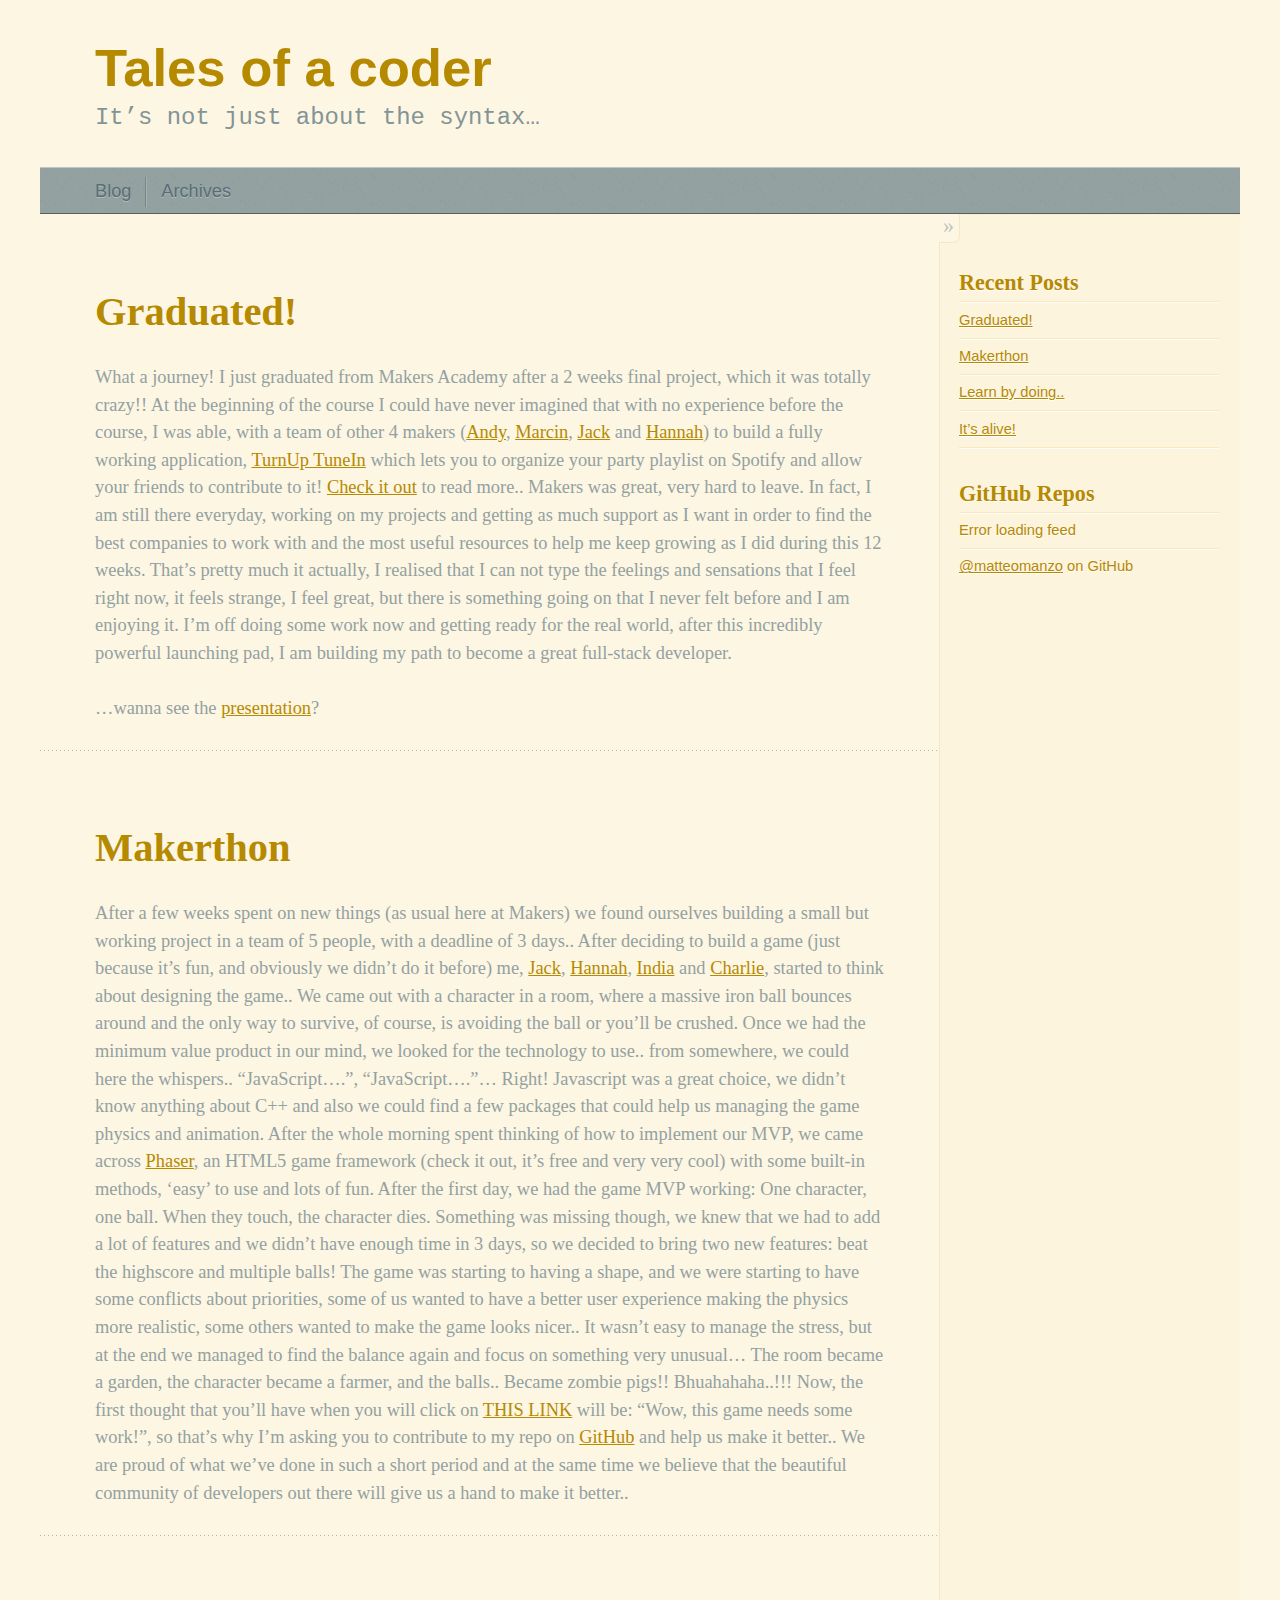
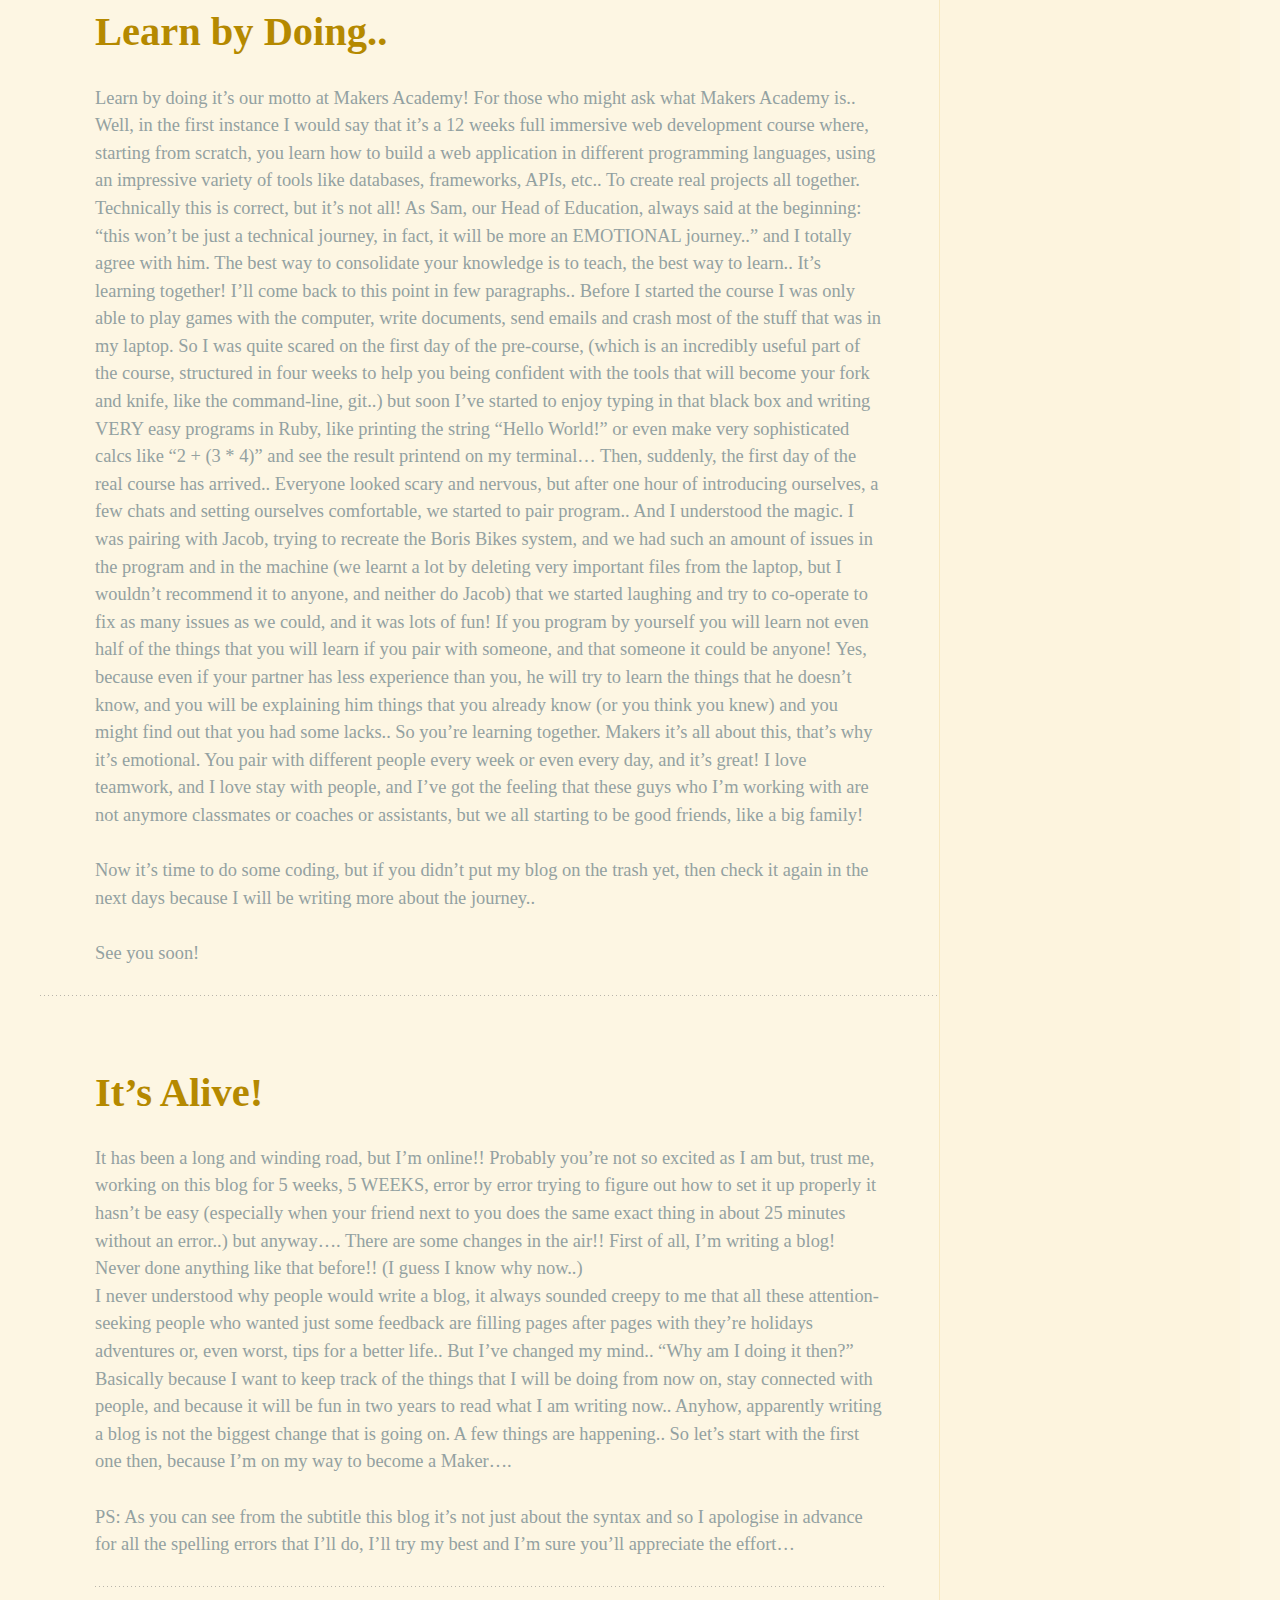
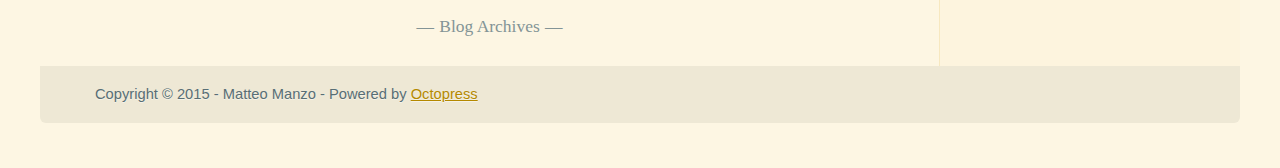
<file: index.html>
<!DOCTYPE html>
<!--[if IEMobile 7 ]><html class="no-js iem7"><![endif]-->
<!--[if lt IE 9]><html class="no-js lte-ie8"><![endif]-->
<!--[if (gt IE 8)|(gt IEMobile 7)|!(IEMobile)|!(IE)]><!--><html class="no-js" lang="en"><!--<![endif]-->
<head>
  <meta charset="utf-8">
  <title>Tales of a coder</title>
  <meta name="author" content="Matteo Manzo">
  <meta name="description" content="Software developer and web explorer">

  
  <meta name="description" content="What a journey! I just graduated from Makers Academy after a 2 weeks final project, which it was totally crazy!!
At the beginning of the course I &hellip;">
  

  <!-- http://t.co/dKP3o1e -->
  <meta name="HandheldFriendly" content="True">
  <meta name="MobileOptimized" content="320">
  <meta name="viewport" content="width=device-width, initial-scale=1">

  
  <link rel="canonical" href="http://matteomanzo.github.io/">
  <link href="/favicon.png" rel="icon">
  <link href="/stylesheets/screen.css" media="screen, projection" rel="stylesheet" type="text/css">
  <script src="/javascripts/modernizr-2.0.js"></script>
  <script src="/javascripts/ender.js"></script>
  <script src="/javascripts/octopress.js" type="text/javascript"></script>
  <link href="/atom.xml" rel="alternate" title="Tales of a coder" type="application/atom+xml">
  <!--Fonts from Google"s Web font directory at http://google.com/webfonts -->
<link href="http://fonts.googleapis.com/css?family=PT+Serif:regular,italic,bold,bolditalic" rel="stylesheet" type="text/css">
<link href="http://fonts.googleapis.com/css?family=PT+Sans:regular,italic,bold,bolditalic" rel="stylesheet" type="text/css">

  

</head>

<body   >
  <header role="banner"><hgroup>
  <h1><a href="/">Tales of a coder</a></h1>
  
    <h2>It&#8217;s not just about the syntax&#8230;</h2>
  
</hgroup>

</header>
  <nav role="navigation">
  
<ul class="main-navigation">
  <li><a href="/">Blog</a></li>
  <li><a href="/blog/archives">Archives</a></li>
</ul>

</nav>
  <div id="main">
    <div id="content">
      <div class="blog-index">
  
  
  
    <article>
      
  <header>
    
      <h1 class="entry-title"><a href="/blog/2015/03/22/graduated/">Graduated!</a></h1>
    
    
      <p class="meta">
        








  


<time datetime="2015-03-22T17:35:34+00:00" pubdate data-updated="true"></time>
        
      </p>
    
  </header>


  <div class="entry-content"><p>What a journey! I just graduated from Makers Academy after a 2 weeks final project, which it was totally crazy!!
At the beginning of the course I could have never imagined that with no experience before the course, I was able, with a team of other 4 makers (<a href="https://github.com/andygnewman">Andy</a>, <a href="https://github.com/marcinwal">Marcin</a>, <a href="https://github.com/jackrubio26">Jack</a> and <a href="https://github.com/hannahcarney">Hannah</a>) to build a fully working application, <a href="https://turnuptunein.herokuapp.com">TurnUp TuneIn</a> which lets you to organize your party playlist on Spotify and allow your friends to contribute to it!
<a href="https://github.com/matteomanzo/playlister">Check it out</a> to read more..
Makers was great, very hard to leave. In fact, I am still there everyday, working on my projects and getting as much support as I want in order to find the best companies to work with and the most useful resources to help me keep growing as I did during this 12 weeks.
That&rsquo;s pretty much it actually, I realised that I can not type the feelings and sensations that I feel right now, it feels strange, I feel great, but there is something going on that I never felt before and I am enjoying it.
I&rsquo;m off doing some work now and getting ready for the real world, after this incredibly powerful launching pad, I am building my path to become a great full-stack developer.</p>

<p>&hellip;wanna see the <a href="https://www.youtube.com/watch?v=vVipQomTmZY&amp;feature=youtu.be">presentation</a>?</p>
</div>
  
  


    </article>
  
  
    <article>
      
  <header>
    
      <h1 class="entry-title"><a href="/blog/2015/03/17/makerthon/">Makerthon</a></h1>
    
    
      <p class="meta">
        








  


<time datetime="2015-03-17T09:20:39+00:00" pubdate data-updated="true"></time>
        
      </p>
    
  </header>


  <div class="entry-content"><p>After a few weeks spent on new things (as usual here at Makers) we found ourselves building a small but working project in a team of 5 people, with a deadline of 3 days..
After deciding to build a game (just because it&rsquo;s fun, and obviously we didn&rsquo;t do it before) me, <a href="https://github.com/jackrubio26">Jack</a>, <a href="https://github.com/hannahcarney">Hannah</a>, <a href="https://github.com/indiadearlove">India</a> and <a href="https://github.com/ciawalsh">Charlie</a>, started to think about designing the game..
We came out with a character in a room, where a massive iron ball bounces around and the only way to survive, of course, is avoiding the ball or you&rsquo;ll be crushed.
Once we had the minimum value product in our mind, we looked for the technology to use.. from somewhere, we could here the whispers.. &ldquo;JavaScript&hellip;.&rdquo;, &ldquo;JavaScript&hellip;.&rdquo;&hellip; Right!
Javascript was a great choice, we didn&rsquo;t know anything about C++ and also we could find a few packages that could help us managing the game physics and animation. After the whole morning spent thinking of how to implement our MVP, we came across <a href="https://www.phaser.io">Phaser</a>, an HTML5 game framework (check it out, it&rsquo;s free and very very cool) with some built-in methods, &lsquo;easy&rsquo; to use and lots of fun.
After the first day, we had the game MVP working: One character, one ball. When they touch, the character dies.
Something was missing though, we knew that we had to add a lot of features and we didn&rsquo;t have enough time in 3 days, so we decided to bring two new features: beat the highscore and multiple balls!
The game was starting to having a shape, and we were starting to have some conflicts about priorities, some of us wanted to have a better user experience making the physics more realistic, some others wanted to make the game looks nicer.. It wasn&rsquo;t easy to manage the stress, but at the end we managed to find the balance again and focus on something very unusual&hellip;
The room became a garden, the character became a farmer, and the balls.. Became zombie pigs!! Bhuahahaha..!!!
Now, the first thought that you&rsquo;ll have when you will click on <a href="https://zombie-pig-pong.herokuapp.com">THIS LINK</a> will be: &ldquo;Wow, this game needs some work!&rdquo;, so that&rsquo;s why I&rsquo;m asking you to contribute to my repo on <a href="https://github.com/matteomanzo/PigPong">GitHub</a> and help us make it better.. We are proud of what we&rsquo;ve done in such a short period and at the same time we believe that the beautiful community of developers out there will give us a hand to make it better..</p>
</div>
  
  


    </article>
  
  
    <article>
      
  <header>
    
      <h1 class="entry-title"><a href="/blog/2015/01/22/makers-academy/">Learn by Doing..</a></h1>
    
    
      <p class="meta">
        








  


<time datetime="2015-01-22T07:46:05+00:00" pubdate data-updated="true"></time>
        
      </p>
    
  </header>


  <div class="entry-content"><p>Learn by doing it&rsquo;s our motto at Makers Academy!
For those who might ask what Makers Academy is.. Well, in the first instance I would say that it&rsquo;s a 12 weeks full immersive web development course where, starting from scratch, you learn how to build a web application in different programming languages, using an impressive variety of tools like databases, frameworks, APIs, etc.. To create real projects all together.
Technically this is correct, but it&rsquo;s not all!
As Sam, our Head of Education, always said at the beginning: &ldquo;this won&rsquo;t be just a technical journey, in fact, it will be more an EMOTIONAL journey..&rdquo; and I totally agree with him.
The best way to consolidate your knowledge is to teach, the best way to learn.. It&rsquo;s learning together! I&rsquo;ll come back to this point in few paragraphs..
Before I started the course I was only able to play games with the computer, write documents, send emails and crash most of the stuff that was in my laptop. So I was quite scared on the first day of the pre-course, (which is an incredibly useful part of the course, structured in four weeks to help you being confident with the tools that will become your fork and knife, like the command-line, git..) but soon I&rsquo;ve started to enjoy typing in that black box and writing VERY easy programs in Ruby, like printing the string &ldquo;Hello World!&rdquo; or even make very sophisticated calcs like &ldquo;2 + (3 * 4)&rdquo; and see the result printend on my terminal&hellip;
Then, suddenly, the first day of the real course has arrived..
Everyone looked scary and nervous, but after one hour of introducing ourselves, a few chats and setting ourselves comfortable, we started to pair program.. And I understood the magic.
I was pairing with Jacob, trying to recreate the Boris Bikes system, and we had such an amount of issues in the program and in the machine (we learnt a lot by deleting very important files from the laptop, but I wouldn&rsquo;t recommend it to anyone, and neither do Jacob) that we started laughing and try to co-operate to fix as many issues as we could, and it was lots of fun!
If you program by yourself you will learn not even half of the things that you will learn if you pair with someone, and that someone it could be anyone! Yes, because even if your partner has less experience than you, he will try to learn the things that he doesn&rsquo;t know, and you will be explaining
him things that you already know (or you think you knew) and you might find out that you had some lacks.. So you&rsquo;re learning together.
Makers it&rsquo;s all about this, that&rsquo;s why it&rsquo;s emotional. You pair with different people every week or even every day, and it&rsquo;s great! I love teamwork, and I love stay with people, and I&rsquo;ve got the feeling that these guys who I&rsquo;m working with are not anymore classmates or coaches or assistants, but we all starting to be good friends, like a big family!</p>

<p>Now it&rsquo;s time to do some coding, but if you didn&rsquo;t put my blog on the trash yet, then check it again in the next days because I will be writing more about the journey..</p>

<p>See you soon!</p>
</div>
  
  


    </article>
  
  
    <article>
      
  <header>
    
      <h1 class="entry-title"><a href="/blog/2015/01/22/it-is-alive/">It&#8217;s Alive!</a></h1>
    
    
      <p class="meta">
        








  


<time datetime="2015-01-22T00:10:08+00:00" pubdate data-updated="true"></time>
        
      </p>
    
  </header>


  <div class="entry-content"><p>It has been a long and winding road, but I&rsquo;m online!! Probably you&rsquo;re not so excited as I am but, trust me, working on this blog for 5 weeks, 5 WEEKS, error by error trying to figure out how to set it up properly it hasn&rsquo;t be easy (especially when your friend next to you does the same exact thing in about 25 minutes without an error..) but anyway&hellip;.
There are some changes in the air!! First of all, I&rsquo;m writing a blog!  Never done anything like that before!! (I guess I know why now..)<br/>
I never understood why people would write a blog, it always sounded creepy to me that all these attention-seeking people who wanted just some feedback are filling pages after pages with they&rsquo;re holidays adventures or, even worst, tips for a better life.. But I&rsquo;ve changed my mind..
&ldquo;Why am I doing it then?&rdquo; Basically because I want to keep track of the things that I will be doing from now on, stay connected with people, and because it will be fun in two years to read what I am writing now..
Anyhow, apparently  writing a blog is not the biggest change that is going on.
A few things are happening.. So let&rsquo;s start with the first one then, because I&rsquo;m on my way to become a Maker&hellip;.</p>

<p>PS: As you can see from the subtitle this blog it&rsquo;s not just about the syntax and so I apologise in advance for all the spelling errors that I&rsquo;ll do, I&rsquo;ll try my best and I&rsquo;m sure you&rsquo;ll appreciate the effort&hellip;</p>
</div>
  
  


    </article>
  
  <div class="pagination">
    
    <a href="/blog/archives">Blog Archives</a>
    
  </div>
</div>
<aside class="sidebar">
  
    <section>
  <h1>Recent Posts</h1>
  <ul id="recent_posts">
    
      <li class="post">
        <a href="/blog/2015/03/22/graduated/">Graduated!</a>
      </li>
    
      <li class="post">
        <a href="/blog/2015/03/17/makerthon/">Makerthon</a>
      </li>
    
      <li class="post">
        <a href="/blog/2015/01/22/makers-academy/">Learn by doing..</a>
      </li>
    
      <li class="post">
        <a href="/blog/2015/01/22/it-is-alive/">It&#8217;s alive!</a>
      </li>
    
  </ul>
</section>

<section>
  <h1>GitHub Repos</h1>
  <ul id="gh_repos">
    <li class="loading">Status updating&#8230;</li>
  </ul>
  
  <a href="https://github.com/matteomanzo">@matteomanzo</a> on GitHub
  
  <script type="text/javascript">
    $.domReady(function(){
        if (!window.jXHR){
            var jxhr = document.createElement('script');
            jxhr.type = 'text/javascript';
            jxhr.src = '/javascripts/libs/jXHR.js';
            var s = document.getElementsByTagName('script')[0];
            s.parentNode.insertBefore(jxhr, s);
        }

        github.showRepos({
            user: 'matteomanzo',
            count: 0,
            skip_forks: true,
            target: '#gh_repos',
            blacklist: ''
        });
    });
  </script>
  <script src="/javascripts/github.js" type="text/javascript"> </script>
</section>





  
</aside>

    </div>
  </div>
  <footer role="contentinfo"><p>
  Copyright &copy; 2015 - Matteo Manzo -
  <span class="credit">Powered by <a href="http://octopress.org">Octopress</a></span>
</p>

</footer>
  







  <script type="text/javascript">
    (function(){
      var twitterWidgets = document.createElement('script');
      twitterWidgets.type = 'text/javascript';
      twitterWidgets.async = true;
      twitterWidgets.src = 'http://platform.twitter.com/widgets.js';
      document.getElementsByTagName('head')[0].appendChild(twitterWidgets);
    })();
  </script>





</body>
</html>
</file>
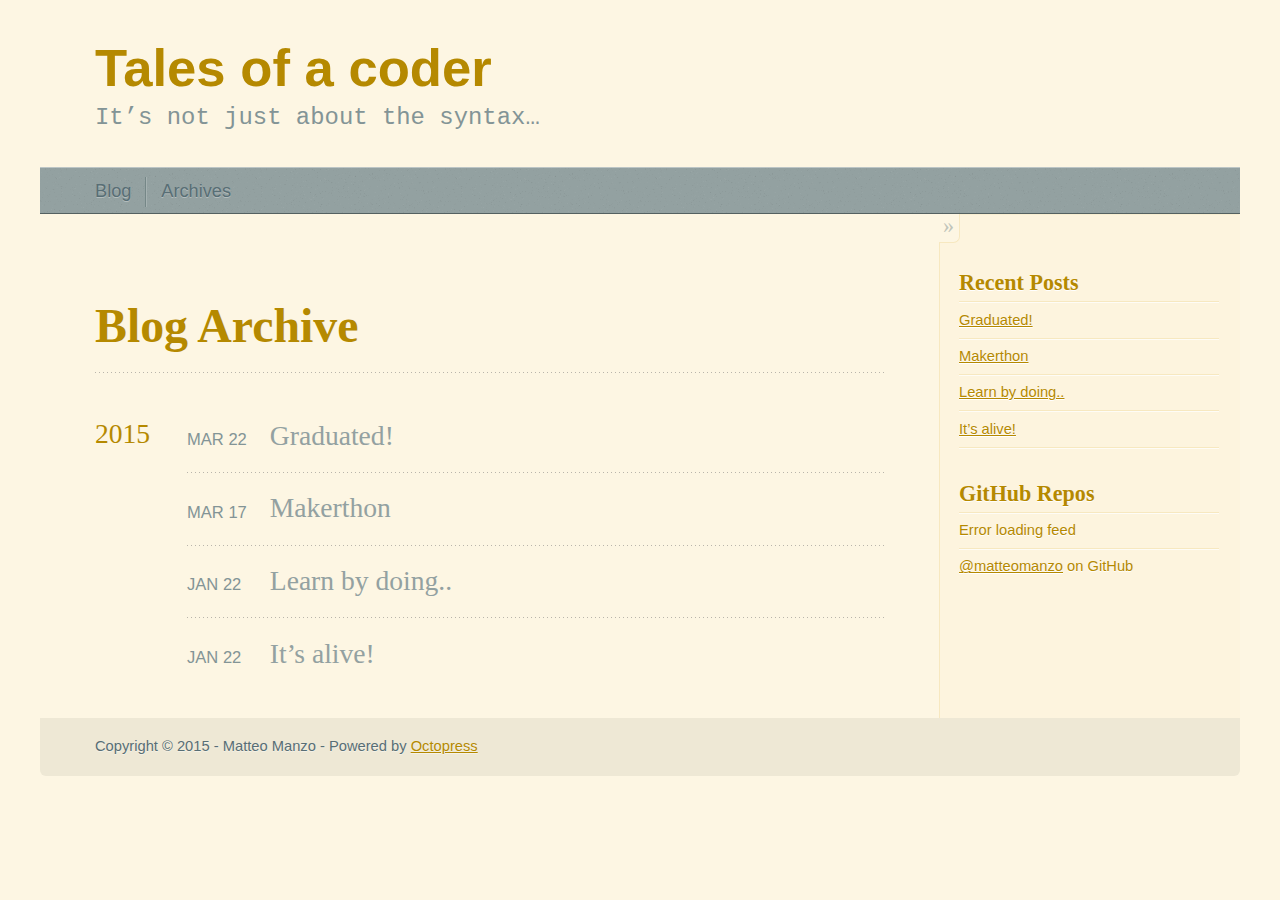
<file: blog/archives/index.html>
<!DOCTYPE html>
<!--[if IEMobile 7 ]><html class="no-js iem7"><![endif]-->
<!--[if lt IE 9]><html class="no-js lte-ie8"><![endif]-->
<!--[if (gt IE 8)|(gt IEMobile 7)|!(IEMobile)|!(IE)]><!--><html class="no-js" lang="en"><!--<![endif]-->
<head>
  <meta charset="utf-8">
  <title>Tales of a coder</title>
  <meta name="author" content="Matteo Manzo">
  <meta name="description" content="Matteo Manzo, software developer and web adventurer">

  
  <meta name="description" content="Blog Archive 2015 Graduated!
Mar 22 2015 Makerthon
Mar 17 2015 Learn by doing..
Jan 22 2015 It's alive!
Jan 22 2015 Recent Posts Graduated! &hellip;">
  

  <!-- http://t.co/dKP3o1e -->
  <meta name="HandheldFriendly" content="True">
  <meta name="MobileOptimized" content="320">
  <meta name="viewport" content="width=device-width, initial-scale=1">

  
  <link rel="canonical" href="http://matteomanzo.github.io/blog/archives/">
  <link href="/favicon.png" rel="icon">
  <link href="/stylesheets/screen.css" media="screen, projection" rel="stylesheet" type="text/css">
  <script src="/javascripts/modernizr-2.0.js"></script>
  <script src="/javascripts/ender.js"></script>
  <script src="/javascripts/octopress.js" type="text/javascript"></script>
  <link href="/atom.xml" rel="alternate" title="Tales of a coder" type="application/atom+xml">
  <!--Fonts from Google"s Web font directory at http://google.com/webfonts -->
<link href="http://fonts.googleapis.com/css?family=PT+Serif:regular,italic,bold,bolditalic" rel="stylesheet" type="text/css">
<link href="http://fonts.googleapis.com/css?family=PT+Sans:regular,italic,bold,bolditalic" rel="stylesheet" type="text/css">

  

</head>

<body   >
  <header role="banner"><hgroup>
  <h1><a href="/">Tales of a coder</a></h1>
  
    <h2>It&#8217;s not just about the syntax&#8230;</h2>
  
</hgroup>

</header>
<nav role="navigation">  
  <ul class="main-navigation">
    <li><a href="/">Blog</a></li>
    <li><a href="/blog/archives">Archives</a></li>
  </ul>
</nav>
  <div id="main">
    <div id="content">
      <div>
<article role="article">
  
  <header>
    <h1 class="entry-title">Blog Archive</h1>
    
  </header>
  
  <div id="blog-archives">



  
  <h2>2015</h2>

<article>
  
<h1><a href="/blog/2015/03/22/graduated/">Graduated!</a></h1>
<time datetime="2015-03-22T17:35:34+00:00" pubdate><span class='month'>Mar</span> <span class='day'>22</span> <span class='year'>2015</span></time>


</article>



<article>
  
<h1><a href="/blog/2015/03/17/makerthon/">Makerthon</a></h1>
<time datetime="2015-03-17T09:20:39+00:00" pubdate><span class='month'>Mar</span> <span class='day'>17</span> <span class='year'>2015</span></time>


</article>



<article>
  
<h1><a href="/blog/2015/01/22/makers-academy/">Learn by doing..</a></h1>
<time datetime="2015-01-22T07:46:05+00:00" pubdate><span class='month'>Jan</span> <span class='day'>22</span> <span class='year'>2015</span></time>


</article>



<article>
  
<h1><a href="/blog/2015/01/22/it-is-alive/">It&#8217;s alive!</a></h1>
<time datetime="2015-01-22T00:10:08+00:00" pubdate><span class='month'>Jan</span> <span class='day'>22</span> <span class='year'>2015</span></time>


</article>

</div>

  
</article>

</div>

<aside class="sidebar">
  
    <section>
  <h1>Recent Posts</h1>
  <ul id="recent_posts">
    
      <li class="post">
        <a href="/blog/2015/03/22/graduated/">Graduated!</a>
      </li>
    
      <li class="post">
        <a href="/blog/2015/03/17/makerthon/">Makerthon</a>
      </li>
    
      <li class="post">
        <a href="/blog/2015/01/22/makers-academy/">Learn by doing..</a>
      </li>
    
      <li class="post">
        <a href="/blog/2015/01/22/it-is-alive/">It&#8217;s alive!</a>
      </li>
    
  </ul>
</section>

<section>
  <h1>GitHub Repos</h1>
  <ul id="gh_repos">
    <li class="loading">Status updating&#8230;</li>
  </ul>
  
  <a href="https://github.com/matteomanzo">@matteomanzo</a> on GitHub
  
  <script type="text/javascript">
    $.domReady(function(){
        if (!window.jXHR){
            var jxhr = document.createElement('script');
            jxhr.type = 'text/javascript';
            jxhr.src = '/javascripts/libs/jXHR.js';
            var s = document.getElementsByTagName('script')[0];
            s.parentNode.insertBefore(jxhr, s);
        }

        github.showRepos({
            user: 'matteomanzo',
            count: 0,
            skip_forks: true,
            target: '#gh_repos',
            blacklist: ''
        });
    });
  </script>
  <script src="/javascripts/github.js" type="text/javascript"> </script>
</section>





  
</aside>


    </div>
  </div>
  <footer role="contentinfo"><p>
  Copyright &copy; 2015 - Matteo Manzo -
  <span class="credit">Powered by <a href="http://octopress.org">Octopress</a></span>
</p>

</footer>
  







  <script type="text/javascript">
    (function(){
      var twitterWidgets = document.createElement('script');
      twitterWidgets.type = 'text/javascript';
      twitterWidgets.async = true;
      twitterWidgets.src = 'http://platform.twitter.com/widgets.js';
      document.getElementsByTagName('head')[0].appendChild(twitterWidgets);
    })();
  </script>





</body>
</html>
</file>
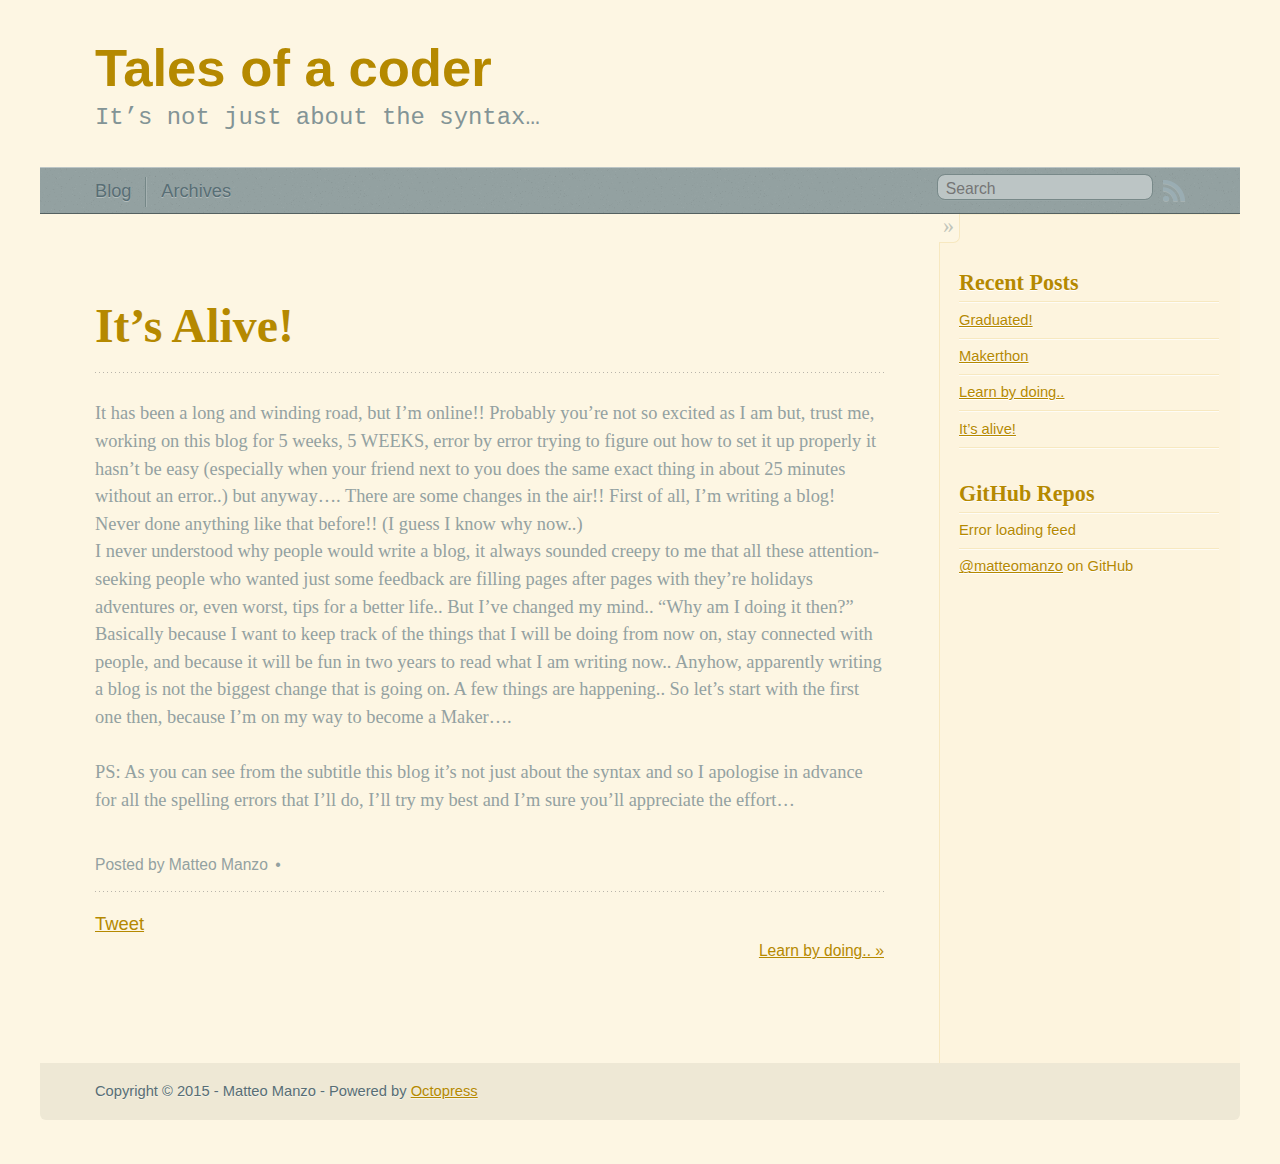
<file: blog/2015/01/22/it-is-alive/index.html>
<!DOCTYPE html>
<!--[if IEMobile 7 ]><html class="no-js iem7"><![endif]-->
<!--[if lt IE 9]><html class="no-js lte-ie8"><![endif]-->
<!--[if (gt IE 8)|(gt IEMobile 7)|!(IEMobile)|!(IE)]><!--><html class="no-js" lang="en"><!--<![endif]-->
<head>
  <meta charset="utf-8">
  <title>It&#8217;s alive! - Tales of a coder</title>
  <meta name="author" content="Matteo Manzo">

  
  <meta name="description" content="It has been a long and winding road, but I&rsquo;m online!! Probably you&rsquo;re not so excited as I am but, trust me, working on this blog for 5 &hellip;">
  

  <!-- http://t.co/dKP3o1e -->
  <meta name="HandheldFriendly" content="True">
  <meta name="MobileOptimized" content="320">
  <meta name="viewport" content="width=device-width, initial-scale=1">

  
  <link rel="canonical" href="http://matteomanzo.github.io/blog/2015/01/22/it-is-alive/">
  <link href="/favicon.png" rel="icon">
  <link href="/stylesheets/screen.css" media="screen, projection" rel="stylesheet" type="text/css">
  <script src="/javascripts/modernizr-2.0.js"></script>
  <script src="/javascripts/ender.js"></script>
  <script src="/javascripts/octopress.js" type="text/javascript"></script>
  <link href="/atom.xml" rel="alternate" title="Tales of a coder" type="application/atom+xml">
  <!--Fonts from Google"s Web font directory at http://google.com/webfonts -->
<link href="http://fonts.googleapis.com/css?family=PT+Serif:regular,italic,bold,bolditalic" rel="stylesheet" type="text/css">
<link href="http://fonts.googleapis.com/css?family=PT+Sans:regular,italic,bold,bolditalic" rel="stylesheet" type="text/css">

  

</head>

<body   >
  <header role="banner"><hgroup>
  <h1><a href="/">Tales of a coder</a></h1>
  
    <h2>It&#8217;s not just about the syntax&#8230;</h2>
  
</hgroup>

</header>
  <nav role="navigation"><ul class="subscription" data-subscription="rss">
  <li><a href="/atom.xml" rel="subscribe-rss" title="subscribe via RSS">RSS</a></li>
  
</ul>
  
<form action="https://www.google.com/search" method="get">
  <fieldset role="search">
    <input type="hidden" name="q" value="site:matteomanzo.github.io" />
    <input class="search" type="text" name="q" results="0" placeholder="Search"/>
  </fieldset>
</form>
  
<ul class="main-navigation">
  <li><a href="/">Blog</a></li>
  <li><a href="/blog/archives">Archives</a></li>
</ul>

</nav>
  <div id="main">
    <div id="content">
      <div>
<article class="hentry" role="article">
  
  <header>
    
      <h1 class="entry-title">It&#8217;s Alive!</h1>
    
    
      <p class="meta">
        








  


<time datetime="2015-01-22T00:10:08+00:00" pubdate data-updated="true"></time>
        
      </p>
    
  </header>


<div class="entry-content"><p>It has been a long and winding road, but I&rsquo;m online!! Probably you&rsquo;re not so excited as I am but, trust me, working on this blog for 5 weeks, 5 WEEKS, error by error trying to figure out how to set it up properly it hasn&rsquo;t be easy (especially when your friend next to you does the same exact thing in about 25 minutes without an error..) but anyway&hellip;.
There are some changes in the air!! First of all, I&rsquo;m writing a blog!  Never done anything like that before!! (I guess I know why now..)<br/>
I never understood why people would write a blog, it always sounded creepy to me that all these attention-seeking people who wanted just some feedback are filling pages after pages with they&rsquo;re holidays adventures or, even worst, tips for a better life.. But I&rsquo;ve changed my mind..
&ldquo;Why am I doing it then?&rdquo; Basically because I want to keep track of the things that I will be doing from now on, stay connected with people, and because it will be fun in two years to read what I am writing now..
Anyhow, apparently  writing a blog is not the biggest change that is going on.
A few things are happening.. So let&rsquo;s start with the first one then, because I&rsquo;m on my way to become a Maker&hellip;.</p>

<p>PS: As you can see from the subtitle this blog it&rsquo;s not just about the syntax and so I apologise in advance for all the spelling errors that I&rsquo;ll do, I&rsquo;ll try my best and I&rsquo;m sure you&rsquo;ll appreciate the effort&hellip;</p>
</div>


  <footer>
    <p class="meta">
      
  

<span class="byline author vcard">Posted by <span class="fn">Matteo Manzo</span></span>

      








  


<time datetime="2015-01-22T00:10:08+00:00" pubdate data-updated="true"></time>
      


    </p>
    
      <div class="sharing">
  
  <a href="http://twitter.com/share" class="twitter-share-button" data-url="http://matteomanzo.github.io/blog/2015/01/22/it-is-alive/" data-via="" data-counturl="http://matteomanzo.github.io/blog/2015/01/22/it-is-alive/" >Tweet</a>
  
  
  
</div>

    
    <p class="meta">
      
      
        <a class="basic-alignment right" href="/blog/2015/01/22/makers-academy/" title="Next Post: Learn by doing..">Learn by doing.. &raquo;</a>
      
    </p>
  </footer>
</article>

</div>

<aside class="sidebar">
  
    <section>
  <h1>Recent Posts</h1>
  <ul id="recent_posts">
    
      <li class="post">
        <a href="/blog/2015/03/22/graduated/">Graduated!</a>
      </li>
    
      <li class="post">
        <a href="/blog/2015/03/17/makerthon/">Makerthon</a>
      </li>
    
      <li class="post">
        <a href="/blog/2015/01/22/makers-academy/">Learn by doing..</a>
      </li>
    
      <li class="post">
        <a href="/blog/2015/01/22/it-is-alive/">It&#8217;s alive!</a>
      </li>
    
  </ul>
</section>

<section>
  <h1>GitHub Repos</h1>
  <ul id="gh_repos">
    <li class="loading">Status updating&#8230;</li>
  </ul>
  
  <a href="https://github.com/matteomanzo">@matteomanzo</a> on GitHub
  
  <script type="text/javascript">
    $.domReady(function(){
        if (!window.jXHR){
            var jxhr = document.createElement('script');
            jxhr.type = 'text/javascript';
            jxhr.src = '/javascripts/libs/jXHR.js';
            var s = document.getElementsByTagName('script')[0];
            s.parentNode.insertBefore(jxhr, s);
        }

        github.showRepos({
            user: 'matteomanzo',
            count: 0,
            skip_forks: true,
            target: '#gh_repos',
            blacklist: ''
        });
    });
  </script>
  <script src="/javascripts/github.js" type="text/javascript"> </script>
</section>





  
</aside>


    </div>
  </div>
  <footer role="contentinfo"><p>
  Copyright &copy; 2015 - Matteo Manzo -
  <span class="credit">Powered by <a href="http://octopress.org">Octopress</a></span>
</p>

</footer>
  







  <script type="text/javascript">
    (function(){
      var twitterWidgets = document.createElement('script');
      twitterWidgets.type = 'text/javascript';
      twitterWidgets.async = true;
      twitterWidgets.src = 'http://platform.twitter.com/widgets.js';
      document.getElementsByTagName('head')[0].appendChild(twitterWidgets);
    })();
  </script>





</body>
</html>
</file>
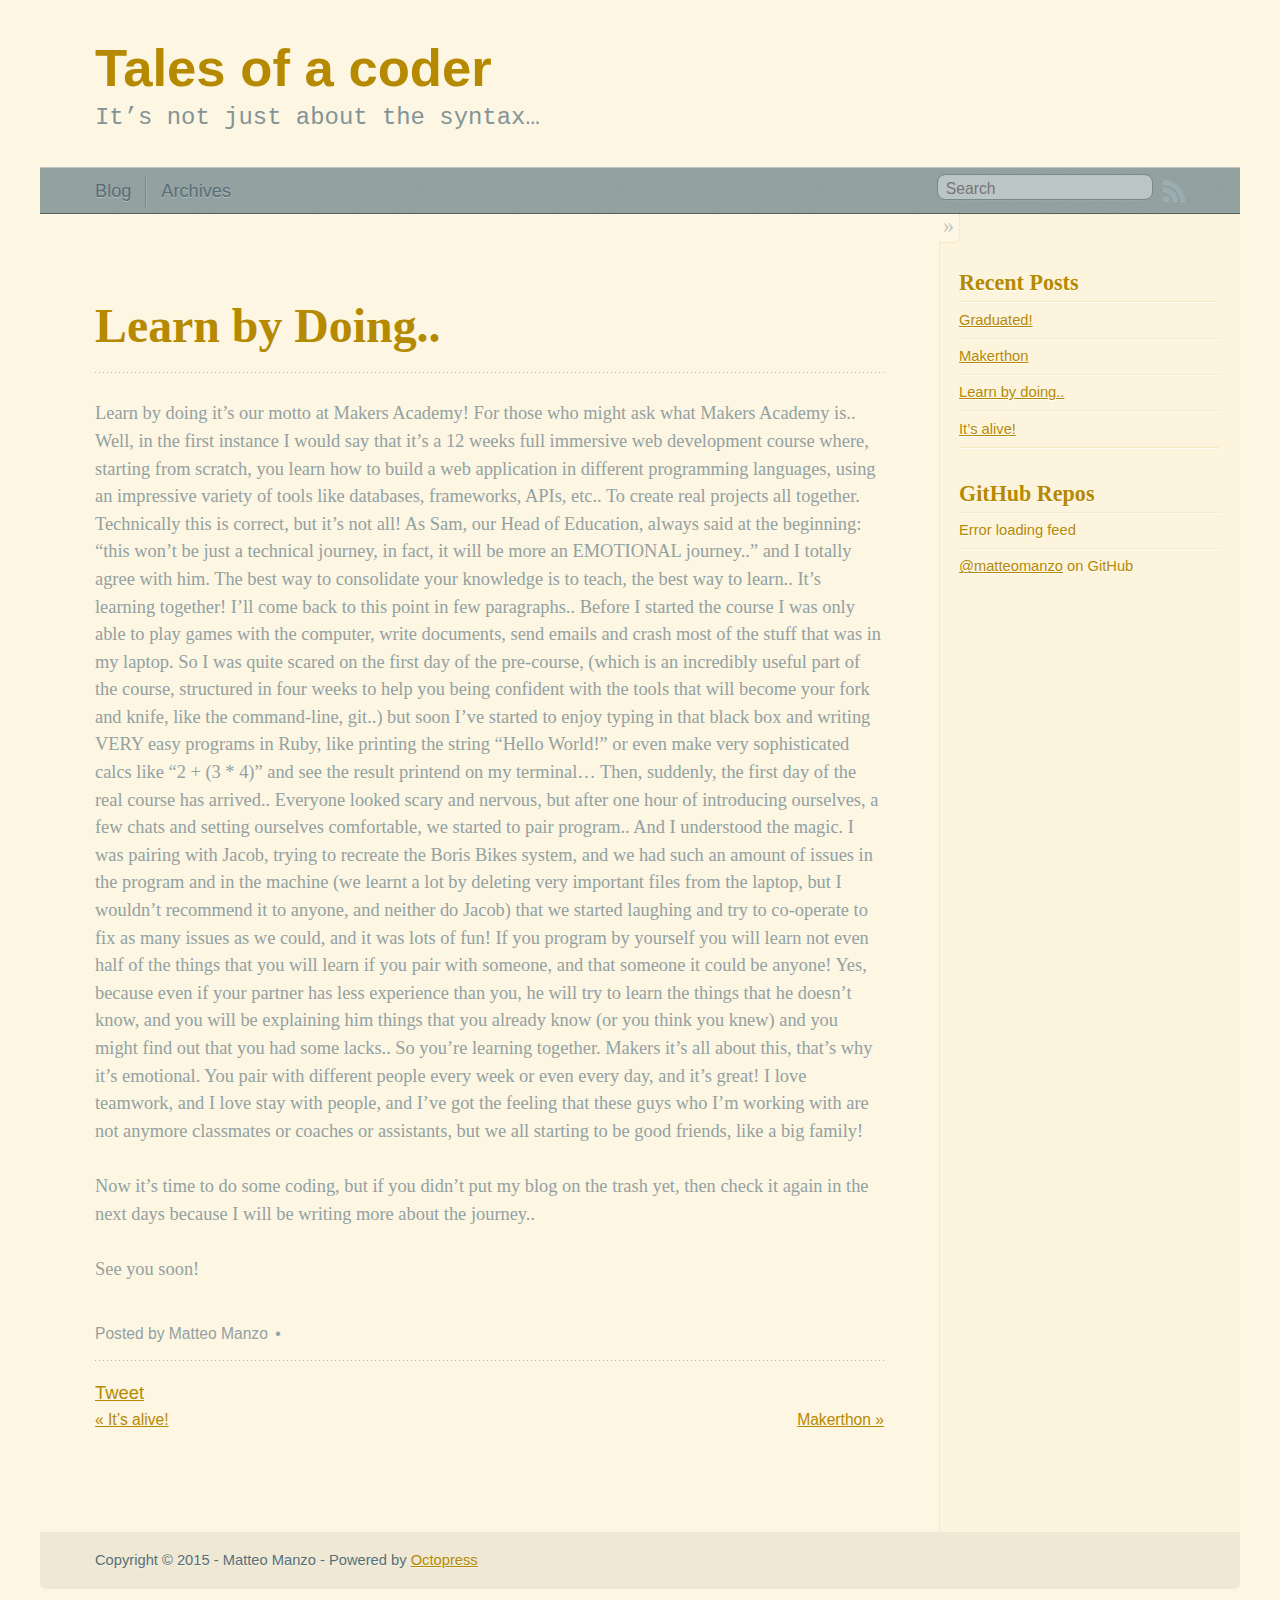
<file: blog/2015/01/22/makers-academy/index.html>
<!DOCTYPE html>
<!--[if IEMobile 7 ]><html class="no-js iem7"><![endif]-->
<!--[if lt IE 9]><html class="no-js lte-ie8"><![endif]-->
<!--[if (gt IE 8)|(gt IEMobile 7)|!(IEMobile)|!(IE)]><!--><html class="no-js" lang="en"><!--<![endif]-->
<head>
  <meta charset="utf-8">
  <title>Learn by doing.. - Tales of a coder</title>
  <meta name="author" content="Matteo Manzo">

  
  <meta name="description" content="Learn by doing it&rsquo;s our motto at Makers Academy!
For those who might ask what Makers Academy is.. Well, in the first instance I would say that &hellip;">
  

  <!-- http://t.co/dKP3o1e -->
  <meta name="HandheldFriendly" content="True">
  <meta name="MobileOptimized" content="320">
  <meta name="viewport" content="width=device-width, initial-scale=1">

  
  <link rel="canonical" href="http://matteomanzo.github.io/blog/2015/01/22/makers-academy/">
  <link href="/favicon.png" rel="icon">
  <link href="/stylesheets/screen.css" media="screen, projection" rel="stylesheet" type="text/css">
  <script src="/javascripts/modernizr-2.0.js"></script>
  <script src="/javascripts/ender.js"></script>
  <script src="/javascripts/octopress.js" type="text/javascript"></script>
  <link href="/atom.xml" rel="alternate" title="Tales of a coder" type="application/atom+xml">
  <!--Fonts from Google"s Web font directory at http://google.com/webfonts -->
<link href="http://fonts.googleapis.com/css?family=PT+Serif:regular,italic,bold,bolditalic" rel="stylesheet" type="text/css">
<link href="http://fonts.googleapis.com/css?family=PT+Sans:regular,italic,bold,bolditalic" rel="stylesheet" type="text/css">

  

</head>

<body   >
  <header role="banner"><hgroup>
  <h1><a href="/">Tales of a coder</a></h1>
  
    <h2>It&#8217;s not just about the syntax&#8230;</h2>
  
</hgroup>

</header>
  <nav role="navigation"><ul class="subscription" data-subscription="rss">
  <li><a href="/atom.xml" rel="subscribe-rss" title="subscribe via RSS">RSS</a></li>
  
</ul>
  
<form action="https://www.google.com/search" method="get">
  <fieldset role="search">
    <input type="hidden" name="q" value="site:matteomanzo.github.io" />
    <input class="search" type="text" name="q" results="0" placeholder="Search"/>
  </fieldset>
</form>
  
<ul class="main-navigation">
  <li><a href="/">Blog</a></li>
  <li><a href="/blog/archives">Archives</a></li>
</ul>

</nav>
  <div id="main">
    <div id="content">
      <div>
<article class="hentry" role="article">
  
  <header>
    
      <h1 class="entry-title">Learn by Doing..</h1>
    
    
      <p class="meta">
        








  


<time datetime="2015-01-22T07:46:05+00:00" pubdate data-updated="true"></time>
        
      </p>
    
  </header>


<div class="entry-content"><p>Learn by doing it&rsquo;s our motto at Makers Academy!
For those who might ask what Makers Academy is.. Well, in the first instance I would say that it&rsquo;s a 12 weeks full immersive web development course where, starting from scratch, you learn how to build a web application in different programming languages, using an impressive variety of tools like databases, frameworks, APIs, etc.. To create real projects all together.
Technically this is correct, but it&rsquo;s not all!
As Sam, our Head of Education, always said at the beginning: &ldquo;this won&rsquo;t be just a technical journey, in fact, it will be more an EMOTIONAL journey..&rdquo; and I totally agree with him.
The best way to consolidate your knowledge is to teach, the best way to learn.. It&rsquo;s learning together! I&rsquo;ll come back to this point in few paragraphs..
Before I started the course I was only able to play games with the computer, write documents, send emails and crash most of the stuff that was in my laptop. So I was quite scared on the first day of the pre-course, (which is an incredibly useful part of the course, structured in four weeks to help you being confident with the tools that will become your fork and knife, like the command-line, git..) but soon I&rsquo;ve started to enjoy typing in that black box and writing VERY easy programs in Ruby, like printing the string &ldquo;Hello World!&rdquo; or even make very sophisticated calcs like &ldquo;2 + (3 * 4)&rdquo; and see the result printend on my terminal&hellip;
Then, suddenly, the first day of the real course has arrived..
Everyone looked scary and nervous, but after one hour of introducing ourselves, a few chats and setting ourselves comfortable, we started to pair program.. And I understood the magic.
I was pairing with Jacob, trying to recreate the Boris Bikes system, and we had such an amount of issues in the program and in the machine (we learnt a lot by deleting very important files from the laptop, but I wouldn&rsquo;t recommend it to anyone, and neither do Jacob) that we started laughing and try to co-operate to fix as many issues as we could, and it was lots of fun!
If you program by yourself you will learn not even half of the things that you will learn if you pair with someone, and that someone it could be anyone! Yes, because even if your partner has less experience than you, he will try to learn the things that he doesn&rsquo;t know, and you will be explaining
him things that you already know (or you think you knew) and you might find out that you had some lacks.. So you&rsquo;re learning together.
Makers it&rsquo;s all about this, that&rsquo;s why it&rsquo;s emotional. You pair with different people every week or even every day, and it&rsquo;s great! I love teamwork, and I love stay with people, and I&rsquo;ve got the feeling that these guys who I&rsquo;m working with are not anymore classmates or coaches or assistants, but we all starting to be good friends, like a big family!</p>

<p>Now it&rsquo;s time to do some coding, but if you didn&rsquo;t put my blog on the trash yet, then check it again in the next days because I will be writing more about the journey..</p>

<p>See you soon!</p>
</div>


  <footer>
    <p class="meta">
      
  

<span class="byline author vcard">Posted by <span class="fn">Matteo Manzo</span></span>

      








  


<time datetime="2015-01-22T07:46:05+00:00" pubdate data-updated="true"></time>
      


    </p>
    
      <div class="sharing">
  
  <a href="http://twitter.com/share" class="twitter-share-button" data-url="http://matteomanzo.github.io/blog/2015/01/22/makers-academy/" data-via="" data-counturl="http://matteomanzo.github.io/blog/2015/01/22/makers-academy/" >Tweet</a>
  
  
  
</div>

    
    <p class="meta">
      
        <a class="basic-alignment left" href="/blog/2015/01/22/it-is-alive/" title="Previous Post: It's alive!">&laquo; It&#8217;s alive!</a>
      
      
        <a class="basic-alignment right" href="/blog/2015/03/17/makerthon/" title="Next Post: Makerthon">Makerthon &raquo;</a>
      
    </p>
  </footer>
</article>

</div>

<aside class="sidebar">
  
    <section>
  <h1>Recent Posts</h1>
  <ul id="recent_posts">
    
      <li class="post">
        <a href="/blog/2015/03/22/graduated/">Graduated!</a>
      </li>
    
      <li class="post">
        <a href="/blog/2015/03/17/makerthon/">Makerthon</a>
      </li>
    
      <li class="post">
        <a href="/blog/2015/01/22/makers-academy/">Learn by doing..</a>
      </li>
    
      <li class="post">
        <a href="/blog/2015/01/22/it-is-alive/">It&#8217;s alive!</a>
      </li>
    
  </ul>
</section>

<section>
  <h1>GitHub Repos</h1>
  <ul id="gh_repos">
    <li class="loading">Status updating&#8230;</li>
  </ul>
  
  <a href="https://github.com/matteomanzo">@matteomanzo</a> on GitHub
  
  <script type="text/javascript">
    $.domReady(function(){
        if (!window.jXHR){
            var jxhr = document.createElement('script');
            jxhr.type = 'text/javascript';
            jxhr.src = '/javascripts/libs/jXHR.js';
            var s = document.getElementsByTagName('script')[0];
            s.parentNode.insertBefore(jxhr, s);
        }

        github.showRepos({
            user: 'matteomanzo',
            count: 0,
            skip_forks: true,
            target: '#gh_repos',
            blacklist: ''
        });
    });
  </script>
  <script src="/javascripts/github.js" type="text/javascript"> </script>
</section>





  
</aside>


    </div>
  </div>
  <footer role="contentinfo"><p>
  Copyright &copy; 2015 - Matteo Manzo -
  <span class="credit">Powered by <a href="http://octopress.org">Octopress</a></span>
</p>

</footer>
  







  <script type="text/javascript">
    (function(){
      var twitterWidgets = document.createElement('script');
      twitterWidgets.type = 'text/javascript';
      twitterWidgets.async = true;
      twitterWidgets.src = 'http://platform.twitter.com/widgets.js';
      document.getElementsByTagName('head')[0].appendChild(twitterWidgets);
    })();
  </script>





</body>
</html>
</file>
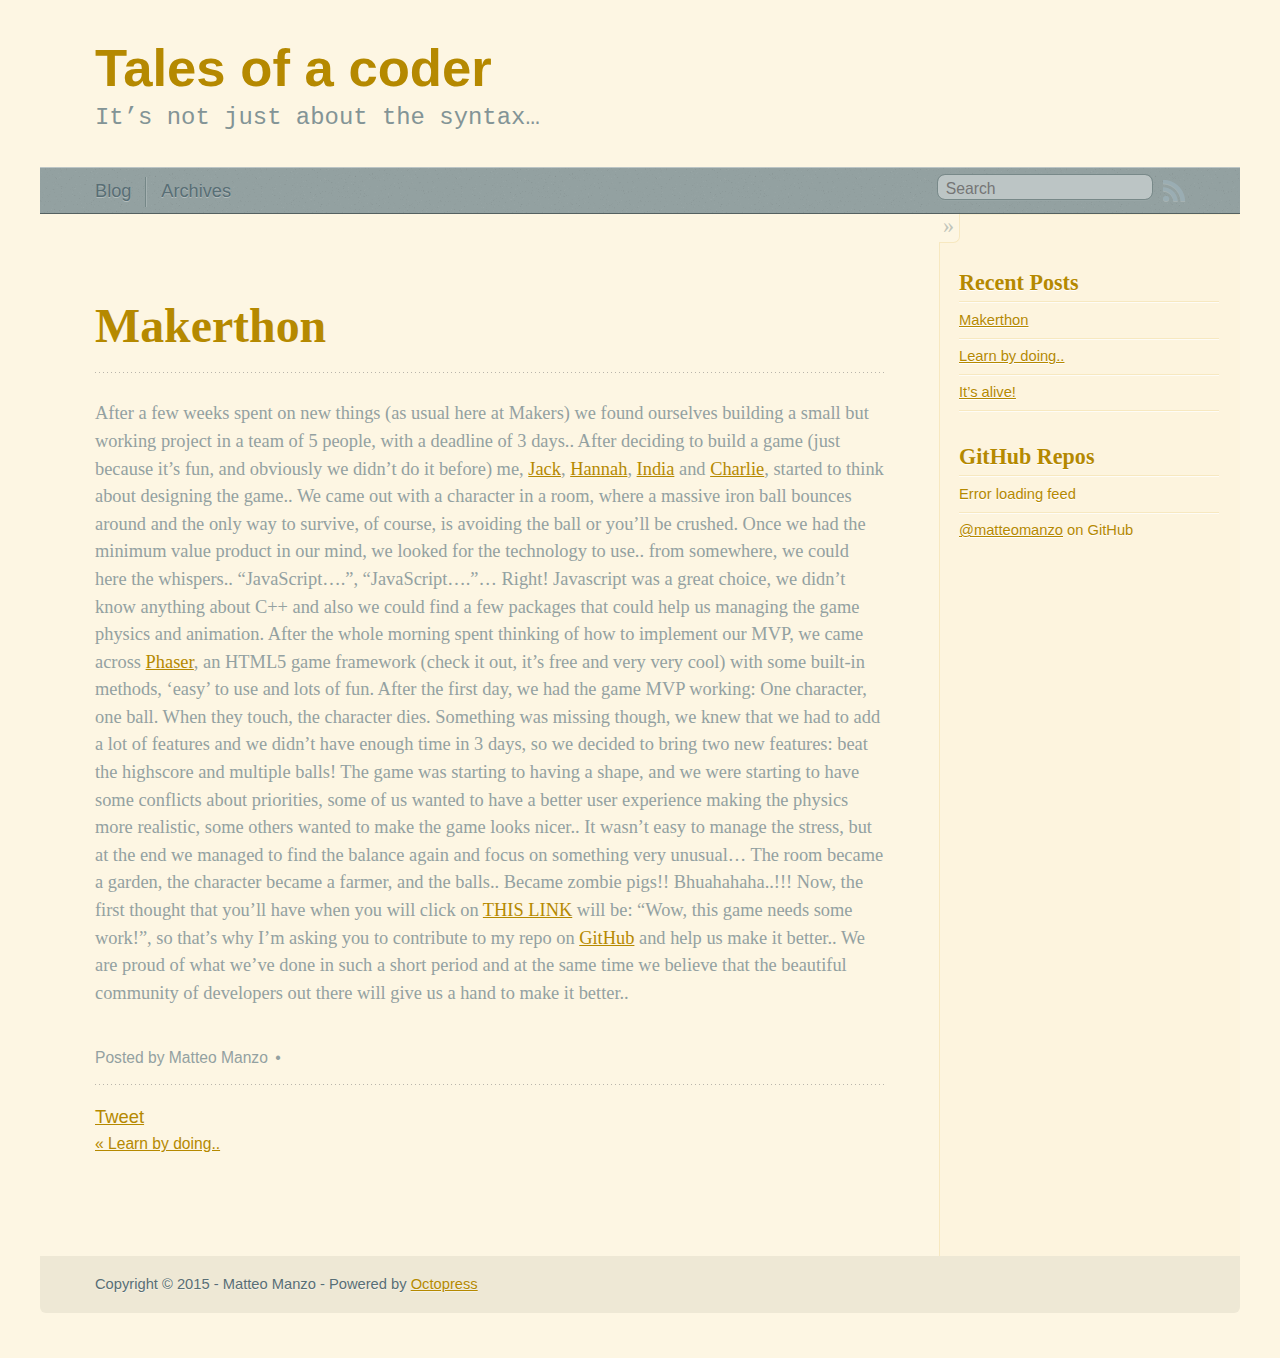
<file: blog/2015/03/17/makerthon/index.html>
<!DOCTYPE html>
<!--[if IEMobile 7 ]><html class="no-js iem7"><![endif]-->
<!--[if lt IE 9]><html class="no-js lte-ie8"><![endif]-->
<!--[if (gt IE 8)|(gt IEMobile 7)|!(IEMobile)|!(IE)]><!--><html class="no-js" lang="en"><!--<![endif]-->
<head>
  <meta charset="utf-8">
  <title>Makerthon - Tales of a coder</title>
  <meta name="author" content="Matteo Manzo">

  
  <meta name="description" content="After a few weeks spent on new things (as usual here at Makers) we found ourselves building a small but working project in a team of 5 people, with a &hellip;">
  

  <!-- http://t.co/dKP3o1e -->
  <meta name="HandheldFriendly" content="True">
  <meta name="MobileOptimized" content="320">
  <meta name="viewport" content="width=device-width, initial-scale=1">

  
  <link rel="canonical" href="http://matteomanzo.github.io/blog/2015/03/17/makerthon/">
  <link href="/favicon.png" rel="icon">
  <link href="/stylesheets/screen.css" media="screen, projection" rel="stylesheet" type="text/css">
  <script src="/javascripts/modernizr-2.0.js"></script>
  <script src="/javascripts/ender.js"></script>
  <script src="/javascripts/octopress.js" type="text/javascript"></script>
  <link href="/atom.xml" rel="alternate" title="Tales of a coder" type="application/atom+xml">
  <!--Fonts from Google"s Web font directory at http://google.com/webfonts -->
<link href="http://fonts.googleapis.com/css?family=PT+Serif:regular,italic,bold,bolditalic" rel="stylesheet" type="text/css">
<link href="http://fonts.googleapis.com/css?family=PT+Sans:regular,italic,bold,bolditalic" rel="stylesheet" type="text/css">

  

</head>

<body   >
  <header role="banner"><hgroup>
  <h1><a href="/">Tales of a coder</a></h1>
  
    <h2>It&#8217;s not just about the syntax&#8230;</h2>
  
</hgroup>

</header>
  <nav role="navigation"><ul class="subscription" data-subscription="rss">
  <li><a href="/atom.xml" rel="subscribe-rss" title="subscribe via RSS">RSS</a></li>
  
</ul>
  
<form action="https://www.google.com/search" method="get">
  <fieldset role="search">
    <input type="hidden" name="q" value="site:matteomanzo.github.io" />
    <input class="search" type="text" name="q" results="0" placeholder="Search"/>
  </fieldset>
</form>
  
<ul class="main-navigation">
  <li><a href="/">Blog</a></li>
  <li><a href="/blog/archives">Archives</a></li>
</ul>

</nav>
  <div id="main">
    <div id="content">
      <div>
<article class="hentry" role="article">
  
  <header>
    
      <h1 class="entry-title">Makerthon</h1>
    
    
      <p class="meta">
        








  


<time datetime="2015-03-17T09:20:39+00:00" pubdate data-updated="true"></time>
        
      </p>
    
  </header>


<div class="entry-content"><p>After a few weeks spent on new things (as usual here at Makers) we found ourselves building a small but working project in a team of 5 people, with a deadline of 3 days..
After deciding to build a game (just because it&rsquo;s fun, and obviously we didn&rsquo;t do it before) me, <a href="https://github.com/jackrubio26">Jack</a>, <a href="https://github.com/hannahcarney">Hannah</a>, <a href="https://github.com/indiadearlove">India</a> and <a href="https://github.com/ciawalsh">Charlie</a>, started to think about designing the game..
We came out with a character in a room, where a massive iron ball bounces around and the only way to survive, of course, is avoiding the ball or you&rsquo;ll be crushed.
Once we had the minimum value product in our mind, we looked for the technology to use.. from somewhere, we could here the whispers.. &ldquo;JavaScript&hellip;.&rdquo;, &ldquo;JavaScript&hellip;.&rdquo;&hellip; Right!
Javascript was a great choice, we didn&rsquo;t know anything about C++ and also we could find a few packages that could help us managing the game physics and animation. After the whole morning spent thinking of how to implement our MVP, we came across <a href="https://www.phaser.io">Phaser</a>, an HTML5 game framework (check it out, it&rsquo;s free and very very cool) with some built-in methods, &lsquo;easy&rsquo; to use and lots of fun.
After the first day, we had the game MVP working: One character, one ball. When they touch, the character dies.
Something was missing though, we knew that we had to add a lot of features and we didn&rsquo;t have enough time in 3 days, so we decided to bring two new features: beat the highscore and multiple balls!
The game was starting to having a shape, and we were starting to have some conflicts about priorities, some of us wanted to have a better user experience making the physics more realistic, some others wanted to make the game looks nicer.. It wasn&rsquo;t easy to manage the stress, but at the end we managed to find the balance again and focus on something very unusual&hellip;
The room became a garden, the character became a farmer, and the balls.. Became zombie pigs!! Bhuahahaha..!!!
Now, the first thought that you&rsquo;ll have when you will click on <a href="https://zombie-pig-pong.herokuapp.com">THIS LINK</a> will be: &ldquo;Wow, this game needs some work!&rdquo;, so that&rsquo;s why I&rsquo;m asking you to contribute to my repo on <a href="https://github.com/matteomanzo/PigPong">GitHub</a> and help us make it better.. We are proud of what we&rsquo;ve done in such a short period and at the same time we believe that the beautiful community of developers out there will give us a hand to make it better..</p>
</div>


  <footer>
    <p class="meta">
      
  

<span class="byline author vcard">Posted by <span class="fn">Matteo Manzo</span></span>

      








  


<time datetime="2015-03-17T09:20:39+00:00" pubdate data-updated="true"></time>
      


    </p>
    
      <div class="sharing">
  
  <a href="http://twitter.com/share" class="twitter-share-button" data-url="http://matteomanzo.github.io/blog/2015/03/17/makerthon/" data-via="" data-counturl="http://matteomanzo.github.io/blog/2015/03/17/makerthon/" >Tweet</a>
  
  
  
</div>

    
    <p class="meta">
      
        <a class="basic-alignment left" href="/blog/2015/01/22/makers-academy/" title="Previous Post: Learn by doing..">&laquo; Learn by doing..</a>
      
      
    </p>
  </footer>
</article>

</div>

<aside class="sidebar">
  
    <section>
  <h1>Recent Posts</h1>
  <ul id="recent_posts">
    
      <li class="post">
        <a href="/blog/2015/03/17/makerthon/">Makerthon</a>
      </li>
    
      <li class="post">
        <a href="/blog/2015/01/22/makers-academy/">Learn by doing..</a>
      </li>
    
      <li class="post">
        <a href="/blog/2015/01/22/it-is-alive/">It&#8217;s alive!</a>
      </li>
    
  </ul>
</section>

<section>
  <h1>GitHub Repos</h1>
  <ul id="gh_repos">
    <li class="loading">Status updating&#8230;</li>
  </ul>
  
  <a href="https://github.com/matteomanzo">@matteomanzo</a> on GitHub
  
  <script type="text/javascript">
    $.domReady(function(){
        if (!window.jXHR){
            var jxhr = document.createElement('script');
            jxhr.type = 'text/javascript';
            jxhr.src = '/javascripts/libs/jXHR.js';
            var s = document.getElementsByTagName('script')[0];
            s.parentNode.insertBefore(jxhr, s);
        }

        github.showRepos({
            user: 'matteomanzo',
            count: 0,
            skip_forks: true,
            target: '#gh_repos',
            blacklist: ''
        });
    });
  </script>
  <script src="/javascripts/github.js" type="text/javascript"> </script>
</section>





  
</aside>


    </div>
  </div>
  <footer role="contentinfo"><p>
  Copyright &copy; 2015 - Matteo Manzo -
  <span class="credit">Powered by <a href="http://octopress.org">Octopress</a></span>
</p>

</footer>
  







  <script type="text/javascript">
    (function(){
      var twitterWidgets = document.createElement('script');
      twitterWidgets.type = 'text/javascript';
      twitterWidgets.async = true;
      twitterWidgets.src = 'http://platform.twitter.com/widgets.js';
      document.getElementsByTagName('head')[0].appendChild(twitterWidgets);
    })();
  </script>





</body>
</html>
</file>
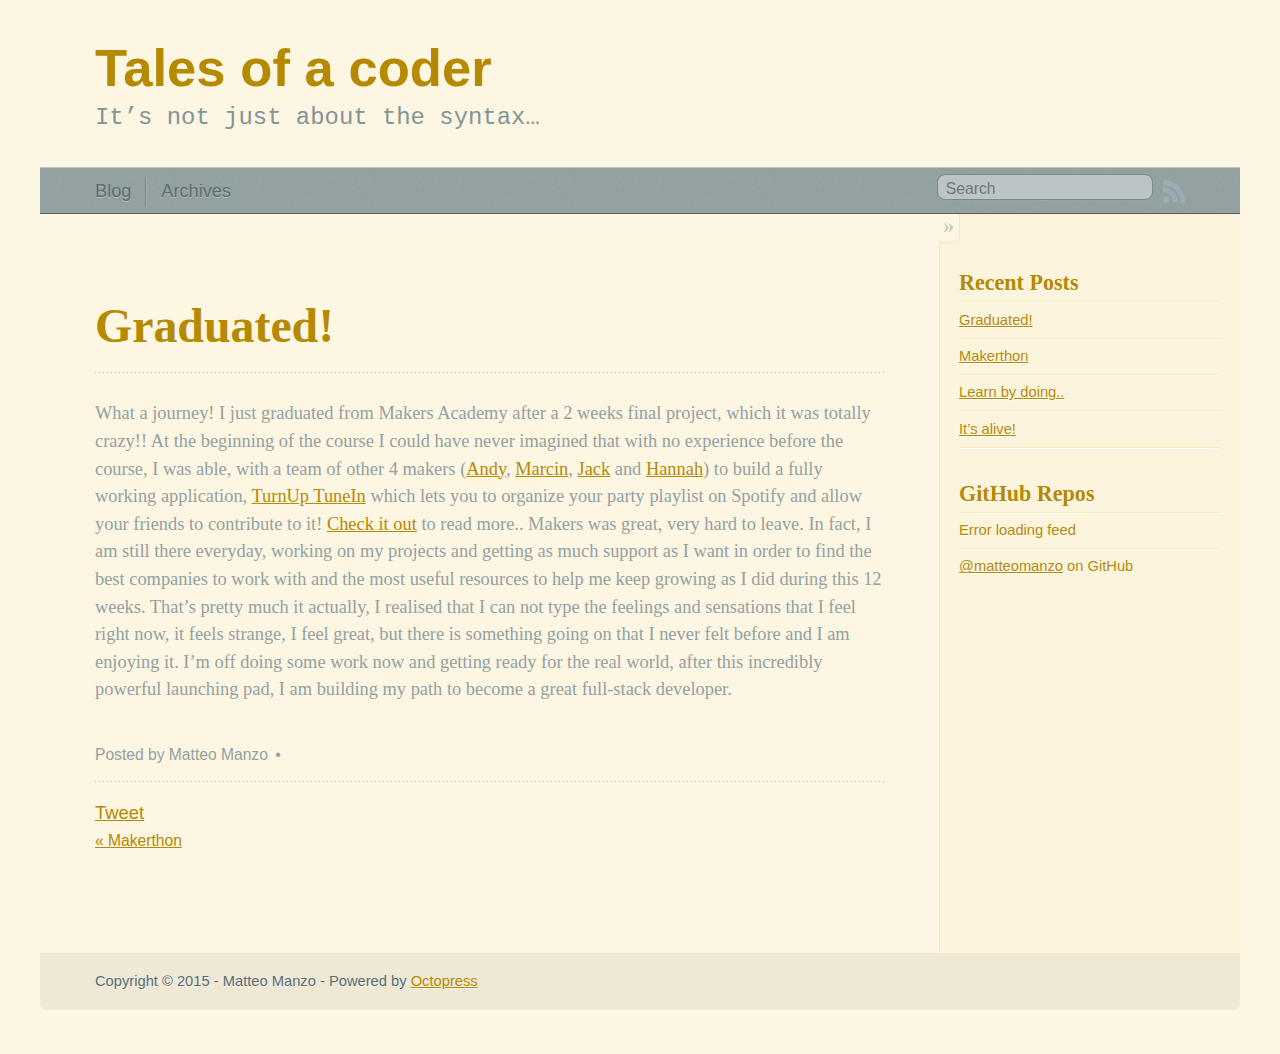
<file: blog/2015/03/22/graduated/index.html>
<!DOCTYPE html>
<!--[if IEMobile 7 ]><html class="no-js iem7"><![endif]-->
<!--[if lt IE 9]><html class="no-js lte-ie8"><![endif]-->
<!--[if (gt IE 8)|(gt IEMobile 7)|!(IEMobile)|!(IE)]><!--><html class="no-js" lang="en"><!--<![endif]-->
<head>
  <meta charset="utf-8">
  <title>Graduated! - Tales of a coder</title>
  <meta name="author" content="Matteo Manzo">

  
  <meta name="description" content="What a journey! I just graduated from Makers Academy after a 2 weeks final project, which it was totally crazy!!
At the beginning of the course I &hellip;">
  

  <!-- http://t.co/dKP3o1e -->
  <meta name="HandheldFriendly" content="True">
  <meta name="MobileOptimized" content="320">
  <meta name="viewport" content="width=device-width, initial-scale=1">

  
  <link rel="canonical" href="http://matteomanzo.github.io/blog/2015/03/22/graduated/">
  <link href="/favicon.png" rel="icon">
  <link href="/stylesheets/screen.css" media="screen, projection" rel="stylesheet" type="text/css">
  <script src="/javascripts/modernizr-2.0.js"></script>
  <script src="/javascripts/ender.js"></script>
  <script src="/javascripts/octopress.js" type="text/javascript"></script>
  <link href="/atom.xml" rel="alternate" title="Tales of a coder" type="application/atom+xml">
  <!--Fonts from Google"s Web font directory at http://google.com/webfonts -->
<link href="http://fonts.googleapis.com/css?family=PT+Serif:regular,italic,bold,bolditalic" rel="stylesheet" type="text/css">
<link href="http://fonts.googleapis.com/css?family=PT+Sans:regular,italic,bold,bolditalic" rel="stylesheet" type="text/css">

  

</head>

<body   >
  <header role="banner"><hgroup>
  <h1><a href="/">Tales of a coder</a></h1>
  
    <h2>It&#8217;s not just about the syntax&#8230;</h2>
  
</hgroup>

</header>
  <nav role="navigation"><ul class="subscription" data-subscription="rss">
  <li><a href="/atom.xml" rel="subscribe-rss" title="subscribe via RSS">RSS</a></li>
  
</ul>
  
<form action="https://www.google.com/search" method="get">
  <fieldset role="search">
    <input type="hidden" name="q" value="site:matteomanzo.github.io" />
    <input class="search" type="text" name="q" results="0" placeholder="Search"/>
  </fieldset>
</form>
  
<ul class="main-navigation">
  <li><a href="/">Blog</a></li>
  <li><a href="/blog/archives">Archives</a></li>
</ul>

</nav>
  <div id="main">
    <div id="content">
      <div>
<article class="hentry" role="article">
  
  <header>
    
      <h1 class="entry-title">Graduated!</h1>
    
    
      <p class="meta">
        








  


<time datetime="2015-03-22T17:35:34+00:00" pubdate data-updated="true"></time>
        
      </p>
    
  </header>


<div class="entry-content"><p>What a journey! I just graduated from Makers Academy after a 2 weeks final project, which it was totally crazy!!
At the beginning of the course I could have never imagined that with no experience before the course, I was able, with a team of other 4 makers (<a href="https://github.com/andygnewman">Andy</a>, <a href="https://github.com/marcinwal">Marcin</a>, <a href="https://github.com/jackrubio26">Jack</a> and <a href="https://github.com/hannahcarney">Hannah</a>) to build a fully working application, <a href="https://turnuptunein.herokuapp.com">TurnUp TuneIn</a> which lets you to organize your party playlist on Spotify and allow your friends to contribute to it!
<a href="https://github.com/matteomanzo/playlister">Check it out</a> to read more..
Makers was great, very hard to leave. In fact, I am still there everyday, working on my projects and getting as much support as I want in order to find the best companies to work with and the most useful resources to help me keep growing as I did during this 12 weeks.
That&rsquo;s pretty much it actually, I realised that I can not type the feelings and sensations that I feel right now, it feels strange, I feel great, but there is something going on that I never felt before and I am enjoying it.
I&rsquo;m off doing some work now and getting ready for the real world, after this incredibly powerful launching pad, I am building my path to become a great full-stack developer.</p>
</div>


  <footer>
    <p class="meta">
      
  

<span class="byline author vcard">Posted by <span class="fn">Matteo Manzo</span></span>

      








  


<time datetime="2015-03-22T17:35:34+00:00" pubdate data-updated="true"></time>
      


    </p>
    
      <div class="sharing">
  
  <a href="http://twitter.com/share" class="twitter-share-button" data-url="http://matteomanzo.github.io/blog/2015/03/22/graduated/" data-via="" data-counturl="http://matteomanzo.github.io/blog/2015/03/22/graduated/" >Tweet</a>
  
  
  
</div>

    
    <p class="meta">
      
        <a class="basic-alignment left" href="/blog/2015/03/17/makerthon/" title="Previous Post: Makerthon">&laquo; Makerthon</a>
      
      
    </p>
  </footer>
</article>

</div>

<aside class="sidebar">
  
    <section>
  <h1>Recent Posts</h1>
  <ul id="recent_posts">
    
      <li class="post">
        <a href="/blog/2015/03/22/graduated/">Graduated!</a>
      </li>
    
      <li class="post">
        <a href="/blog/2015/03/17/makerthon/">Makerthon</a>
      </li>
    
      <li class="post">
        <a href="/blog/2015/01/22/makers-academy/">Learn by doing..</a>
      </li>
    
      <li class="post">
        <a href="/blog/2015/01/22/it-is-alive/">It&#8217;s alive!</a>
      </li>
    
  </ul>
</section>

<section>
  <h1>GitHub Repos</h1>
  <ul id="gh_repos">
    <li class="loading">Status updating&#8230;</li>
  </ul>
  
  <a href="https://github.com/matteomanzo">@matteomanzo</a> on GitHub
  
  <script type="text/javascript">
    $.domReady(function(){
        if (!window.jXHR){
            var jxhr = document.createElement('script');
            jxhr.type = 'text/javascript';
            jxhr.src = '/javascripts/libs/jXHR.js';
            var s = document.getElementsByTagName('script')[0];
            s.parentNode.insertBefore(jxhr, s);
        }

        github.showRepos({
            user: 'matteomanzo',
            count: 0,
            skip_forks: true,
            target: '#gh_repos',
            blacklist: ''
        });
    });
  </script>
  <script src="/javascripts/github.js" type="text/javascript"> </script>
</section>





  
</aside>


    </div>
  </div>
  <footer role="contentinfo"><p>
  Copyright &copy; 2015 - Matteo Manzo -
  <span class="credit">Powered by <a href="http://octopress.org">Octopress</a></span>
</p>

</footer>
  







  <script type="text/javascript">
    (function(){
      var twitterWidgets = document.createElement('script');
      twitterWidgets.type = 'text/javascript';
      twitterWidgets.async = true;
      twitterWidgets.src = 'http://platform.twitter.com/widgets.js';
      document.getElementsByTagName('head')[0].appendChild(twitterWidgets);
    })();
  </script>





</body>
</html>
</file>
<file: stylesheets/screen.css>
html,body,div,span,applet,object,iframe,h1,h2,h3,h4,h5,h6,p,blockquote,pre,a,abbr,acronym,address,big,cite,code,del,dfn,em,img,ins,kbd,q,s,samp,small,strike,strong,sub,sup,tt,var,b,u,i,center,dl,dt,dd,ol,ul,li,fieldset,form,label,legend,table,caption,tbody,tfoot,thead,tr,th,td,article,aside,canvas,details,embed,figure,figcaption,footer,header,hgroup,menu,nav,output,ruby,section,summary,time,mark,audio,video{margin:0;padding:0;border:0;font:inherit;font-size:100%;vertical-align:baseline}html{line-height:1}ol,ul{list-style:none}table{border-collapse:collapse;border-spacing:0}caption,th,td{text-align:left;font-weight:normal;vertical-align:middle}q,blockquote{quotes:none}q:before,q:after,blockquote:before,blockquote:after{content:"";content:none}a img{border:none}article,aside,details,figcaption,figure,footer,header,hgroup,main,menu,nav,section,summary{display:block}article,aside,details,figcaption,figure,footer,header,hgroup,main,menu,nav,section,summary{display:block}a{color:#b58900}a:visited{color:#b58900}a:focus{color:#586e75}a:hover{color:#586e75}a:active{color:#586e75}aside.sidebar a{color:#b58900}aside.sidebar a:focus{color:#586e75}aside.sidebar a:hover{color:#586e75}aside.sidebar a:active{color:#586e75}a{-moz-transition:color 0.3s;-o-transition:color 0.3s;-webkit-transition:color 0.3s;transition:color 0.3s}html{background:#fdf6e3 url('/images/line-tile.png?1421884990') top left}body>div{background:#fdf4de none;border-bottom:1px solid none}body>div>div{background:#fdf6e3 none;border-right:1px solid #f7e8c0}.heading,body>header h1,h1,h2,h3,h4,h5,h6{font-family:"Exo",Georgia,Times,"Times New Roman",serif}.sans,body>header h2,article header p.meta,article>footer,#content .blog-index footer,html .gist .gist-file .gist-meta,#blog-archives a.category,#blog-archives time,aside.sidebar section,body>footer{font-family:"Dosis","Helvetica Neue",Arial,sans-serif}.serif,body,#content .blog-index a[rel=full-article]{font-family:"Exo",Georgia,Times,"Times New Roman",serif}.mono,pre,code,tt,p code,li code{font-family:"Inconsolata",Menlo,Monaco,"Andale Mono","lucida console","Courier New",monospace}body>header h1{font-size:2.2em;font-family:"Dosis","Helvetica Neue",Arial,sans-serif;font-weight:bold;line-height:1.2em;margin-bottom:0.6667em}body>header h2{font-family:"Inconsolata",Menlo,Monaco,"Andale Mono","lucida console","Courier New",monospace}body{line-height:1.5em;color:#93a1a1}h1{font-size:2.2em;line-height:1.2em}@media only screen and (min-width: 992px){body{font-size:1.15em}h1{font-size:2.6em;line-height:1.2em}}h1,h2,h3,h4,h5,h6{text-rendering:optimizelegibility;margin-bottom:1em;font-weight:bold}h2,section h1{font-size:1.5em}h3,section h2,section section h1{font-size:1.3em}h4,section h3,section section h2,section section section h1{font-size:1em}h5,section h4,section section h3{font-size:.9em}h6,section h5,section section h4,section section section h3{font-size:.8em}p,blockquote,ul,ol{margin-bottom:1.5em}ul{list-style-type:disc}ul ul{list-style-type:circle;margin-bottom:0px}ul ul ul{list-style-type:square;margin-bottom:0px}ol{list-style-type:decimal}ol ol{list-style-type:lower-alpha;margin-bottom:0px}ol ol ol{list-style-type:lower-roman;margin-bottom:0px}ul,ul ul,ul ol,ol,ol ul,ol ol{margin-left:1.3em}strong{font-weight:bold}em{font-style:italic}sup,sub{font-size:0.8em;position:relative;display:inline-block}sup{top:-.5em}sub{bottom:-.5em}q{font-style:italic}q:before{content:"\201C"}q:after{content:"\201D"}em,dfn{font-style:italic}strong,dfn{font-weight:bold}del,s{text-decoration:line-through}abbr,acronym{border-bottom:1px dotted;cursor:help}sub,sup{line-height:0}hr{margin-bottom:0.2em}small{font-size:.8em}big{font-size:1.2em}blockquote{font-style:italic;position:relative;font-size:1.2em;line-height:1.5em;padding-left:1em;border-left:4px solid rgba(131,148,150,0.5)}blockquote cite{font-style:italic}blockquote cite a{color:#839496 !important;word-wrap:break-word}blockquote cite:before{content:'\2014';padding-right:.3em;padding-left:.3em;color:#839496}@media only screen and (min-width: 992px){blockquote{padding-left:1.5em;border-left-width:4px}}.pullquote-right:before,.pullquote-left:before{padding:0;border:none;content:attr(data-pullquote);float:right;width:45%;margin:.5em 0 1em 1.5em;position:relative;top:7px;font-size:1.4em;line-height:1.45em}.pullquote-left:before{float:left;margin:.5em 1.5em 1em 0}.force-wrap,article a,aside.sidebar a{white-space:-moz-pre-wrap;white-space:-pre-wrap;white-space:-o-pre-wrap;white-space:pre-wrap;word-wrap:break-word}.group,body>header,body>nav,body>footer,body #content>article,body #content>div>article,body #content>div>section,body div.pagination,aside.sidebar,#main,#content,.sidebar{*zoom:1}.group:after,body>header:after,body>nav:after,body>footer:after,body #content>article:after,body #content>div>article:after,body #content>div>section:after,body div.pagination:after,#main:after,#content:after,.sidebar:after{content:"";display:table;clear:both}body{-webkit-text-size-adjust:none;max-width:1200px;position:relative;margin:0 auto}body>header,body>nav,body>footer,body #content>article,body #content>div>article,body #content>div>section{padding-left:18px;padding-right:18px}@media only screen and (min-width: 480px){body>header,body>nav,body>footer,body #content>article,body #content>div>article,body #content>div>section{padding-left:25px;padding-right:25px}}@media only screen and (min-width: 768px){body>header,body>nav,body>footer,body #content>article,body #content>div>article,body #content>div>section{padding-left:35px;padding-right:35px}}@media only screen and (min-width: 992px){body>header,body>nav,body>footer,body #content>article,body #content>div>article,body #content>div>section{padding-left:55px;padding-right:55px}}body div.pagination{margin-left:18px;margin-right:18px}@media only screen and (min-width: 480px){body div.pagination{margin-left:25px;margin-right:25px}}@media only screen and (min-width: 768px){body div.pagination{margin-left:35px;margin-right:35px}}@media only screen and (min-width: 992px){body div.pagination{margin-left:55px;margin-right:55px}}body>header{font-size:1em;padding-top:1.5em;padding-bottom:1.5em}#content{overflow:hidden}#content>div,#content>article{width:100%}aside.sidebar{float:none;padding:0 18px 1px;background-color:#fdf8e8;border-top:1px solid #f7e8c0}.flex-content,article img,article video,article .flash-video,aside.sidebar img{max-width:100%;height:auto}.basic-alignment.left,article img.left,article video.left,article .left.flash-video,aside.sidebar img.left{float:left;margin-right:1.5em}.basic-alignment.right,article img.right,article video.right,article .right.flash-video,aside.sidebar img.right{float:right;margin-left:1.5em}.basic-alignment.center,article img.center,article video.center,article .center.flash-video,aside.sidebar img.center{display:block;margin:0 auto 1.5em}.basic-alignment.left,article img.left,article video.left,article .left.flash-video,aside.sidebar img.left,.basic-alignment.right,article img.right,article video.right,article .right.flash-video,aside.sidebar img.right{margin-bottom:.8em}.toggle-sidebar,.no-sidebar .toggle-sidebar{display:none}@media only screen and (min-width: 750px){body.sidebar-footer aside.sidebar{float:none;width:auto;clear:left;margin:0;padding:0 35px 1px;background-color:#fdf8e8;border-top:1px solid #f9efd2}body.sidebar-footer aside.sidebar section.odd,body.sidebar-footer aside.sidebar section.even{float:left;width:48%}body.sidebar-footer aside.sidebar section.odd{margin-left:0}body.sidebar-footer aside.sidebar section.even{margin-left:4%}body.sidebar-footer aside.sidebar.thirds section{width:30%;margin-left:5%}body.sidebar-footer aside.sidebar.thirds section.first{margin-left:0;clear:both}}body.sidebar-footer #content{margin-right:0px}body.sidebar-footer .toggle-sidebar{display:none}@media only screen and (min-width: 550px){body>header{font-size:1em}}@media only screen and (min-width: 750px){aside.sidebar{float:none;width:auto;clear:left;margin:0;padding:0 35px 1px;background-color:#fdf8e8;border-top:1px solid #f9efd2}aside.sidebar section.odd,aside.sidebar section.even{float:left;width:48%}aside.sidebar section.odd{margin-left:0}aside.sidebar section.even{margin-left:4%}aside.sidebar.thirds section{width:30%;margin-left:5%}aside.sidebar.thirds section.first{margin-left:0;clear:both}}@media only screen and (min-width: 768px){body{-webkit-text-size-adjust:auto}body>header{font-size:1.2em}#main{padding:0;margin:0 auto}#content{overflow:visible;margin-right:240px;position:relative}.no-sidebar #content{margin-right:0;border-right:0}.collapse-sidebar #content{margin-right:20px}#content>div,#content>article{padding-top:17.5px;padding-bottom:17.5px;float:left}aside.sidebar{width:210px;padding:0 15px 15px;background:none;clear:none;float:left;margin:0 -100% 0 0}aside.sidebar section{width:auto;margin-left:0}aside.sidebar section.odd,aside.sidebar section.even{float:none;width:auto;margin-left:0}.collapse-sidebar aside.sidebar{float:none;width:auto;clear:left;margin:0;padding:0 35px 1px;background-color:#fdf8e8;border-top:1px solid #f9efd2}.collapse-sidebar aside.sidebar section.odd,.collapse-sidebar aside.sidebar section.even{float:left;width:48%}.collapse-sidebar aside.sidebar section.odd{margin-left:0}.collapse-sidebar aside.sidebar section.even{margin-left:4%}.collapse-sidebar aside.sidebar.thirds section{width:30%;margin-left:5%}.collapse-sidebar aside.sidebar.thirds section.first{margin-left:0;clear:both}}@media only screen and (min-width: 992px){body>header{font-size:1.3em}#content{margin-right:300px}#content>div,#content>article{padding-top:27.5px;padding-bottom:27.5px}aside.sidebar{width:260px;padding:1.2em 20px 20px}.collapse-sidebar aside.sidebar{padding-left:55px;padding-right:55px}}@media only screen and (min-width: 768px){ul,ol{margin-left:0}}body>header{background:#fdf6e3}body>header h1{display:inline-block;margin:0}body>header h1 a,body>header h1 a:visited,body>header h1 a:hover{color:#b58900;text-decoration:none}body>header h2{margin:.2em 0 0;font-size:1em;color:#839496;font-weight:normal}body>nav{position:relative;background-color:#93a1a1;background:url('/images/noise.png?1421884990'),#93a1a1;border-top:1px solid #bcc5c5;border-bottom:1px solid #546161;padding-top:.35em;padding-bottom:.35em}body>nav form{-moz-background-clip:padding;-o-background-clip:padding-box;-webkit-background-clip:padding;background-clip:padding-box;margin:0;padding:0}body>nav form .search{padding:.3em .5em 0;font-size:.85em;font-family:"Dosis","Helvetica Neue",Arial,sans-serif;line-height:1.1em;width:95%;-moz-border-radius:0.5em;-webkit-border-radius:0.5em;border-radius:0.5em;-moz-background-clip:padding;-o-background-clip:padding-box;-webkit-background-clip:padding;background-clip:padding-box;-moz-box-shadow:#98a6a6 0 1px;-webkit-box-shadow:#98a6a6 0 1px;box-shadow:#98a6a6 0 1px;background-color:#bcc5c5;border:1px solid #788989;color:#888}body>nav form .search:focus{color:#444;border-color:#80b1df;-moz-box-shadow:#80b1df 0 0 4px,#80b1df 0 0 3px inset;-webkit-box-shadow:#80b1df 0 0 4px,#80b1df 0 0 3px inset;box-shadow:#80b1df 0 0 4px,#80b1df 0 0 3px inset;background-color:#fff;outline:none}body>nav fieldset[role=search]{float:right;width:48%}body>nav fieldset.mobile-nav{float:left;width:48%}body>nav fieldset.mobile-nav select{width:100%;font-size:.8em;border:1px solid #888}body>nav ul{display:none}@media only screen and (min-width: 550px){body>nav{font-size:.9em}body>nav ul{margin:0;padding:0;border:0;overflow:hidden;*zoom:1;float:left;display:block;padding-top:.15em}body>nav ul li{list-style-image:none;list-style-type:none;margin-left:0;white-space:nowrap;float:left;padding-left:0;padding-right:0}body>nav ul li:first-child{padding-left:0}body>nav ul li:last-child{padding-right:0}body>nav ul li.last{padding-right:0}body>nav ul.subscription{margin-left:.8em;float:right}body>nav ul.subscription li:last-child a{padding-right:0}body>nav ul li{margin:0}body>nav a{color:#586e75;font-family:"Dosis","Helvetica Neue",Arial,sans-serif;text-shadow:#b4bdbd 0 1px;float:left;text-decoration:none;font-size:1.1em;padding:.1em 0;line-height:1.5em}body>nav a:visited{color:#586e75}body>nav a:hover{color:#eee8d5}body>nav li+li{border-left:1px solid #758787;margin-left:.8em}body>nav li+li a{padding-left:.8em;border-left:1px solid #a6b2b2}body>nav form{float:right;text-align:left;padding-left:.8em;width:175px}body>nav form .search{width:93%;font-size:.95em;line-height:1.2em}body>nav ul[data-subscription$=email]+form{width:97px}body>nav ul[data-subscription$=email]+form .search{width:91%}body>nav fieldset.mobile-nav{display:none}body>nav fieldset[role=search]{width:99%}}@media only screen and (min-width: 992px){body>nav form{width:215px}body>nav ul[data-subscription$=email]+form{width:147px}}.no-placeholder body>nav .search{background:#bcc5c5 url('/images/search.png?1421884990') 0.3em 0.25em no-repeat;text-indent:1.3em}@media only screen and (min-width: 550px){.maskImage body>nav ul[data-subscription$=email]+form{width:123px}}@media only screen and (min-width: 992px){.maskImage body>nav ul[data-subscription$=email]+form{width:173px}}.maskImage ul.subscription{position:relative;top:.2em}.maskImage ul.subscription li,.maskImage ul.subscription a{border:0;padding:0}.maskImage a[rel=subscribe-rss]{position:relative;top:0px;text-indent:-999999em;background-color:#a6b2b2;border:0;padding:0}.maskImage a[rel=subscribe-rss],.maskImage a[rel=subscribe-rss]:after{-webkit-mask-image:url('/images/rss.png?1421884990');-moz-mask-image:url('/images/rss.png?1421884990');-ms-mask-image:url('/images/rss.png?1421884990');-o-mask-image:url('/images/rss.png?1421884990');mask-image:url('/images/rss.png?1421884990');-webkit-mask-repeat:no-repeat;-moz-mask-repeat:no-repeat;-ms-mask-repeat:no-repeat;-o-mask-repeat:no-repeat;mask-repeat:no-repeat;width:22px;height:22px}.maskImage a[rel=subscribe-rss]:after{content:"";position:absolute;top:-1px;left:0;background-color:#9aadb3}.maskImage a[rel=subscribe-rss]:hover:after{background-color:#fdf6e3}.maskImage a[rel=subscribe-email]{position:relative;top:0px;text-indent:-999999em;background-color:#a6b2b2;border:0;padding:0}.maskImage a[rel=subscribe-email],.maskImage a[rel=subscribe-email]:after{-webkit-mask-image:url('/images/email.png?1421884990');-moz-mask-image:url('/images/email.png?1421884990');-ms-mask-image:url('/images/email.png?1421884990');-o-mask-image:url('/images/email.png?1421884990');mask-image:url('/images/email.png?1421884990');-webkit-mask-repeat:no-repeat;-moz-mask-repeat:no-repeat;-ms-mask-repeat:no-repeat;-o-mask-repeat:no-repeat;mask-repeat:no-repeat;width:28px;height:22px}.maskImage a[rel=subscribe-email]:after{content:"";position:absolute;top:-1px;left:0;background-color:#9aadb3}.maskImage a[rel=subscribe-email]:hover:after{background-color:#fdf6e3}article{padding-top:1em}article header{position:relative;padding-top:2em;padding-bottom:1em;margin-bottom:1em;background:url('[data-uri]') bottom left repeat-x}article header h1{margin:0}article header h1 a{text-decoration:none}article header h1 a:hover{text-decoration:underline}article header p{font-size:.9em;color:#839496;margin:0}article header p.meta{text-transform:uppercase;position:absolute;top:0}@media only screen and (min-width: 768px){article header{margin-bottom:1.5em;padding-bottom:1em;background:url('[data-uri]') bottom left repeat-x}}article h2{padding-top:0.8em;background:url('[data-uri]') top left repeat-x}.entry-content article h2:first-child,article header+h2{padding-top:0}article h2:first-child,article header+h2{background:none}article .feature{padding-top:.5em;margin-bottom:1em;padding-bottom:1em;background:url('[data-uri]') bottom left repeat-x;font-size:2.0em;font-style:italic;line-height:1.3em}article img,article video,article .flash-video{-moz-border-radius:0.3em;-webkit-border-radius:0.3em;border-radius:0.3em;-moz-box-shadow:rgba(0,0,0,0.15) 0 1px 4px;-webkit-box-shadow:rgba(0,0,0,0.15) 0 1px 4px;box-shadow:rgba(0,0,0,0.15) 0 1px 4px;-moz-box-sizing:border-box;-webkit-box-sizing:border-box;box-sizing:border-box;border:#fff 0.5em solid}article video,article .flash-video{margin:0 auto 1.5em}article video{display:block;width:100%}article .flash-video>div{position:relative;display:block;padding-bottom:56.25%;padding-top:1px;height:0;overflow:hidden}article .flash-video>div iframe,article .flash-video>div object,article .flash-video>div embed{position:absolute;top:0;left:0;width:100%;height:100%}article>footer{padding-bottom:2.5em;margin-top:2em}article>footer p.meta{margin-bottom:.8em;font-size:.85em;clear:both;overflow:hidden}.blog-index article+article{background:url('[data-uri]') top left repeat-x}#content .blog-index{padding-top:0;padding-bottom:0}#content .blog-index article{padding-top:2em}#content .blog-index article header{background:none;padding-bottom:0}#content .blog-index article h1{font-size:2.2em}#content .blog-index article h1 a{color:inherit}#content .blog-index article h1 a:hover{color:#586e75}#content .blog-index a[rel=full-article]{background:#fbeecb;display:inline-block;padding:.4em .8em;margin-right:.5em;text-decoration:none;color:#8b9a9b;-moz-transition:background-color 0.5s;-o-transition:background-color 0.5s;-webkit-transition:background-color 0.5s;transition:background-color 0.5s}#content .blog-index a[rel=full-article]:hover{background:#586e75;text-shadow:none;color:#fdf6e3}#content .blog-index footer{margin-top:1em}.separator,article>footer .byline+time:before,article>footer time+time:before,article>footer .comments:before,article>footer .byline ~ .categories:before{content:"\2022 ";padding:0 .4em 0 .2em;display:inline-block}#content div.pagination{text-align:center;font-size:.95em;position:relative;background:url('[data-uri]') top left repeat-x;padding-top:1.5em;padding-bottom:1.5em}#content div.pagination a{text-decoration:none;color:#839496}#content div.pagination a.prev{position:absolute;left:0}#content div.pagination a.next{position:absolute;right:0}#content div.pagination a:hover{color:#586e75}#content div.pagination a[href*=archive]:before,#content div.pagination a[href*=archive]:after{content:'\2014';padding:0 .3em}p.meta+.sharing{padding-top:1em;padding-left:0;background:url('[data-uri]') top left repeat-x}#fb-root{display:none}.highlight,html .gist .gist-file .gist-syntax .gist-highlight{border:1px solid #05232b !important}.highlight table td.code,html .gist .gist-file .gist-syntax .gist-highlight table td.code{width:100%}.highlight .line-numbers,html .gist .gist-file .gist-syntax .gist-highlight .line-numbers{text-align:right;font-size:13px;line-height:1.45em;background:#073642 none !important;border-right:1px solid #00232c !important;-moz-box-shadow:#083e4b -1px 0 inset;-webkit-box-shadow:#083e4b -1px 0 inset;box-shadow:#083e4b -1px 0 inset;text-shadow:#021014 0 -1px;padding:.8em !important;-moz-border-radius:0;-webkit-border-radius:0;border-radius:0}.highlight .line-numbers span,html .gist .gist-file .gist-syntax .gist-highlight .line-numbers span{color:#586e75 !important}figure.code,.gist-file,pre{-moz-box-shadow:rgba(0,0,0,0.06) 0 0 10px;-webkit-box-shadow:rgba(0,0,0,0.06) 0 0 10px;box-shadow:rgba(0,0,0,0.06) 0 0 10px}figure.code .highlight pre,.gist-file .highlight pre,pre .highlight pre{-moz-box-shadow:none;-webkit-box-shadow:none;box-shadow:none}html .gist .gist-file{margin-bottom:1.8em;position:relative;border:none;padding-top:26px !important}html .gist .gist-file .gist-syntax{border-bottom:0 !important;background:none !important}html .gist .gist-file .gist-syntax .gist-highlight{background:#002b36 !important}html .gist .gist-file .gist-meta{padding:.6em 0.8em;border:1px solid #083e4b !important;color:#586e75;font-size:.7em !important;background:#073642 none;line-height:1.5em}html .gist .gist-file .gist-meta a{color:#75878b !important;text-decoration:none}html .gist .gist-file .gist-meta a:hover,html .gist .gist-file .gist-meta a:focus{text-decoration:underline}html .gist .gist-file .gist-meta a:hover{color:#93a1a1 !important}html .gist .gist-file .gist-meta a[href*='#file']{position:absolute;top:0;left:0;right:-10px;color:#474747 !important}html .gist .gist-file .gist-meta a[href*='#file']:hover{color:#b58900 !important}html .gist .gist-file .gist-meta a[href*=raw]{top:.4em}pre{background:#002b36 none;-moz-border-radius:0.4em;-webkit-border-radius:0.4em;border-radius:0.4em;border:1px solid #05232b;line-height:1.45em;font-size:13px;margin-bottom:2.1em;padding:.8em 1em;color:#93a1a1;overflow:auto}h3.filename+pre{-moz-border-radius-topleft:0px;-webkit-border-top-left-radius:0px;border-top-left-radius:0px;-moz-border-radius-topright:0px;-webkit-border-top-right-radius:0px;border-top-right-radius:0px}p code,li code{display:inline-block;white-space:no-wrap;background:#fff;font-size:.8em;line-height:1.5em;color:#555;border:1px solid #ddd;-moz-border-radius:0.4em;-webkit-border-radius:0.4em;border-radius:0.4em;padding:0 .3em;margin:-1px 0}p pre code,li pre code{font-size:1em !important;background:none;border:none}.pre-code,html .gist .gist-file .gist-syntax .gist-highlight pre,.highlight code{font-family:"Inconsolata",Menlo,Monaco,"Andale Mono","lucida console","Courier New",monospace !important;overflow:scroll;overflow-y:hidden;display:block;padding:.8em !important;overflow-x:auto;line-height:1.45em;background:#002b36 none !important;color:#93a1a1 !important}.pre-code *::-moz-selection,html .gist .gist-file .gist-syntax .gist-highlight pre *::-moz-selection,.highlight code *::-moz-selection{background:#386774;color:inherit;text-shadow:#002b36 0 1px}.pre-code *::-webkit-selection,html .gist .gist-file .gist-syntax .gist-highlight pre *::-webkit-selection,.highlight code *::-webkit-selection{background:#386774;color:inherit;text-shadow:#002b36 0 1px}.pre-code *::selection,html .gist .gist-file .gist-syntax .gist-highlight pre *::selection,.highlight code *::selection{background:#386774;color:inherit;text-shadow:#002b36 0 1px}.pre-code span,html .gist .gist-file .gist-syntax .gist-highlight pre span,.highlight code span{color:#93a1a1 !important}.pre-code span,html .gist .gist-file .gist-syntax .gist-highlight pre span,.highlight code span{font-style:normal !important;font-weight:normal !important}.pre-code .c,html .gist .gist-file .gist-syntax .gist-highlight pre .c,.highlight code .c{color:#586e75 !important;font-style:italic !important}.pre-code .cm,html .gist .gist-file .gist-syntax .gist-highlight pre .cm,.highlight code .cm{color:#586e75 !important;font-style:italic !important}.pre-code .cp,html .gist .gist-file .gist-syntax .gist-highlight pre .cp,.highlight code .cp{color:#586e75 !important;font-style:italic !important}.pre-code .c1,html .gist .gist-file .gist-syntax .gist-highlight pre .c1,.highlight code .c1{color:#586e75 !important;font-style:italic !important}.pre-code .cs,html .gist .gist-file .gist-syntax .gist-highlight pre .cs,.highlight code .cs{color:#586e75 !important;font-weight:bold !important;font-style:italic !important}.pre-code .err,html .gist .gist-file .gist-syntax .gist-highlight pre .err,.highlight code .err{color:#dc322f !important;background:none !important}.pre-code .k,html .gist .gist-file .gist-syntax .gist-highlight pre .k,.highlight code .k{color:#cb4b16 !important}.pre-code .o,html .gist .gist-file .gist-syntax .gist-highlight pre .o,.highlight code .o{color:#93a1a1 !important;font-weight:bold !important}.pre-code .p,html .gist .gist-file .gist-syntax .gist-highlight pre .p,.highlight code .p{color:#93a1a1 !important}.pre-code .ow,html .gist .gist-file .gist-syntax .gist-highlight pre .ow,.highlight code .ow{color:#2aa198 !important;font-weight:bold !important}.pre-code .gd,html .gist .gist-file .gist-syntax .gist-highlight pre .gd,.highlight code .gd{color:#93a1a1 !important;background-color:#372c34 !important;display:inline-block}.pre-code .gd .x,html .gist .gist-file .gist-syntax .gist-highlight pre .gd .x,.highlight code .gd .x{color:#93a1a1 !important;background-color:#4d2d33 !important;display:inline-block}.pre-code .ge,html .gist .gist-file .gist-syntax .gist-highlight pre .ge,.highlight code .ge{color:#93a1a1 !important;font-style:italic !important}.pre-code .gh,html .gist .gist-file .gist-syntax .gist-highlight pre .gh,.highlight code .gh{color:#586e75 !important}.pre-code .gi,html .gist .gist-file .gist-syntax .gist-highlight pre .gi,.highlight code .gi{color:#93a1a1 !important;background-color:#1a412b !important;display:inline-block}.pre-code .gi .x,html .gist .gist-file .gist-syntax .gist-highlight pre .gi .x,.highlight code .gi .x{color:#93a1a1 !important;background-color:#355720 !important;display:inline-block}.pre-code .gs,html .gist .gist-file .gist-syntax .gist-highlight pre .gs,.highlight code .gs{color:#93a1a1 !important;font-weight:bold !important}.pre-code .gu,html .gist .gist-file .gist-syntax .gist-highlight pre .gu,.highlight code .gu{color:#6c71c4 !important}.pre-code .kc,html .gist .gist-file .gist-syntax .gist-highlight pre .kc,.highlight code .kc{color:#859900 !important;font-weight:bold !important}.pre-code .kd,html .gist .gist-file .gist-syntax .gist-highlight pre .kd,.highlight code .kd{color:#268bd2 !important}.pre-code .kp,html .gist .gist-file .gist-syntax .gist-highlight pre .kp,.highlight code .kp{color:#cb4b16 !important;font-weight:bold !important}.pre-code .kr,html .gist .gist-file .gist-syntax .gist-highlight pre .kr,.highlight code .kr{color:#d33682 !important;font-weight:bold !important}.pre-code .kt,html .gist .gist-file .gist-syntax .gist-highlight pre .kt,.highlight code .kt{color:#2aa198 !important}.pre-code .n,html .gist .gist-file .gist-syntax .gist-highlight pre .n,.highlight code .n{color:#268bd2 !important}.pre-code .na,html .gist .gist-file .gist-syntax .gist-highlight pre .na,.highlight code .na{color:#268bd2 !important}.pre-code .nb,html .gist .gist-file .gist-syntax .gist-highlight pre .nb,.highlight code .nb{color:#859900 !important}.pre-code .nc,html .gist .gist-file .gist-syntax .gist-highlight pre .nc,.highlight code .nc{color:#d33682 !important}.pre-code .no,html .gist .gist-file .gist-syntax .gist-highlight pre .no,.highlight code .no{color:#b58900 !important}.pre-code .nl,html .gist .gist-file .gist-syntax .gist-highlight pre .nl,.highlight code .nl{color:#859900 !important}.pre-code .ne,html .gist .gist-file .gist-syntax .gist-highlight pre .ne,.highlight code .ne{color:#268bd2 !important;font-weight:bold !important}.pre-code .nf,html .gist .gist-file .gist-syntax .gist-highlight pre .nf,.highlight code .nf{color:#268bd2 !important;font-weight:bold !important}.pre-code .nn,html .gist .gist-file .gist-syntax .gist-highlight pre .nn,.highlight code .nn{color:#b58900 !important}.pre-code .nt,html .gist .gist-file .gist-syntax .gist-highlight pre .nt,.highlight code .nt{color:#268bd2 !important;font-weight:bold !important}.pre-code .nx,html .gist .gist-file .gist-syntax .gist-highlight pre .nx,.highlight code .nx{color:#b58900 !important}.pre-code .vg,html .gist .gist-file .gist-syntax .gist-highlight pre .vg,.highlight code .vg{color:#268bd2 !important}.pre-code .vi,html .gist .gist-file .gist-syntax .gist-highlight pre .vi,.highlight code .vi{color:#268bd2 !important}.pre-code .nv,html .gist .gist-file .gist-syntax .gist-highlight pre .nv,.highlight code .nv{color:#268bd2 !important}.pre-code .mf,html .gist .gist-file .gist-syntax .gist-highlight pre .mf,.highlight code .mf{color:#2aa198 !important}.pre-code .m,html .gist .gist-file .gist-syntax .gist-highlight pre .m,.highlight code .m{color:#2aa198 !important}.pre-code .mh,html .gist .gist-file .gist-syntax .gist-highlight pre .mh,.highlight code .mh{color:#2aa198 !important}.pre-code .mi,html .gist .gist-file .gist-syntax .gist-highlight pre .mi,.highlight code .mi{color:#2aa198 !important}.pre-code .s,html .gist .gist-file .gist-syntax .gist-highlight pre .s,.highlight code .s{color:#2aa198 !important}.pre-code .sd,html .gist .gist-file .gist-syntax .gist-highlight pre .sd,.highlight code .sd{color:#2aa198 !important}.pre-code .s2,html .gist .gist-file .gist-syntax .gist-highlight pre .s2,.highlight code .s2{color:#2aa198 !important}.pre-code .se,html .gist .gist-file .gist-syntax .gist-highlight pre .se,.highlight code .se{color:#dc322f !important}.pre-code .si,html .gist .gist-file .gist-syntax .gist-highlight pre .si,.highlight code .si{color:#268bd2 !important}.pre-code .sr,html .gist .gist-file .gist-syntax .gist-highlight pre .sr,.highlight code .sr{color:#2aa198 !important}.pre-code .s1,html .gist .gist-file .gist-syntax .gist-highlight pre .s1,.highlight code .s1{color:#2aa198 !important}.pre-code div .gd,html .gist .gist-file .gist-syntax .gist-highlight pre div .gd,.highlight code div .gd,.pre-code div .gd .x,html .gist .gist-file .gist-syntax .gist-highlight pre div .gd .x,.highlight code div .gd .x,.pre-code div .gi,html .gist .gist-file .gist-syntax .gist-highlight pre div .gi,.highlight code div .gi,.pre-code div .gi .x,html .gist .gist-file .gist-syntax .gist-highlight pre div .gi .x,.highlight code div .gi .x{display:inline-block;width:100%}.highlight,.gist-highlight{margin-bottom:1.8em;background:#002b36;overflow-y:hidden;overflow-x:auto}.highlight pre,.gist-highlight pre{background:none;-moz-border-radius:none;-webkit-border-radius:none;border-radius:none;border:none;padding:0;margin-bottom:0}pre::-webkit-scrollbar,.highlight::-webkit-scrollbar,.gist-highlight::-webkit-scrollbar{height:.5em;background:rgba(255,255,255,0.15)}pre::-webkit-scrollbar-thumb:horizontal,.highlight::-webkit-scrollbar-thumb:horizontal,.gist-highlight::-webkit-scrollbar-thumb:horizontal{background:rgba(255,255,255,0.2);-webkit-border-radius:4px;border-radius:4px}.highlight code{background:#000}figure.code{background:none;padding:0;border:0;margin-bottom:1.5em}figure.code pre{margin-bottom:0}figure.code figcaption{position:relative}figure.code .highlight{margin-bottom:0}.code-title,html .gist .gist-file .gist-meta a[href*='#file'],h3.filename,figure.code figcaption{text-align:center;font-size:13px;line-height:2em;text-shadow:#cbcccc 0 1px 0;color:#474747;font-weight:normal;margin-bottom:0;-moz-border-radius-topleft:5px;-webkit-border-top-left-radius:5px;border-top-left-radius:5px;-moz-border-radius-topright:5px;-webkit-border-top-right-radius:5px;border-top-right-radius:5px;font-family:"Helvetica Neue", Arial, "Lucida Grande", "Lucida Sans Unicode", Lucida, sans-serif;background:#aaa url('/images/code_bg.png?1421884990') top repeat-x;border:1px solid #565656;border-top-color:#cbcbcb;border-left-color:#a5a5a5;border-right-color:#a5a5a5;border-bottom:0}.download-source,html .gist .gist-file .gist-meta a[href*=raw],figure.code figcaption a{position:absolute;right:.8em;text-decoration:none;color:#666 !important;z-index:1;font-size:13px;text-shadow:#cbcccc 0 1px 0;padding-left:3em}.download-source:hover,html .gist .gist-file .gist-meta a[href*=raw]:hover,figure.code figcaption a:hover,.download-source:focus,html .gist .gist-file .gist-meta a[href*=raw]:focus,figure.code figcaption a:focus{text-decoration:underline}#archive #content>div,#archive #content>div>article{padding-top:0}#blog-archives{color:#839496}#blog-archives article{padding:1em 0 1em;position:relative;background:url('[data-uri]') bottom left repeat-x}#blog-archives article:last-child{background:none}#blog-archives article footer{padding:0;margin:0}#blog-archives h1{color:#93a1a1;margin-bottom:.3em}#blog-archives h2{display:none}#blog-archives h1{font-size:1.5em}#blog-archives h1 a{text-decoration:none;color:inherit;font-weight:normal;display:inline-block}#blog-archives h1 a:hover,#blog-archives h1 a:focus{text-decoration:underline}#blog-archives h1 a:hover{color:#586e75}#blog-archives a.category,#blog-archives time{color:#839496}#blog-archives .entry-content{display:none}#blog-archives time{font-size:.9em;line-height:1.2em}#blog-archives time .month,#blog-archives time .day{display:inline-block}#blog-archives time .month{text-transform:uppercase}#blog-archives p{margin-bottom:1em}#blog-archives a,#blog-archives .entry-content a{color:inherit}#blog-archives a:hover,#blog-archives .entry-content a:hover{color:#586e75}#blog-archives a:hover{color:#586e75}@media only screen and (min-width: 550px){#blog-archives article{margin-left:5em}#blog-archives h2{margin-bottom:.3em;font-weight:normal;display:inline-block;position:relative;top:-1px;float:left}#blog-archives h2:first-child{padding-top:.75em}#blog-archives time{position:absolute;text-align:right;left:0em;top:1.8em}#blog-archives .year{display:none}#blog-archives article{padding-left:4.5em;padding-bottom:.7em}#blog-archives a.category{line-height:1.1em}}#content>.category article{margin-left:0;padding-left:6.8em}#content>.category .year{display:inline}.side-shadow-border,aside.sidebar section h1,aside.sidebar li{-moz-box-shadow:#fefcf6 0 1px;-webkit-box-shadow:#fefcf6 0 1px;box-shadow:#fefcf6 0 1px}aside.sidebar{overflow:hidden;color:#b58900;text-shadow:#fff 0 1px}aside.sidebar section{font-size:.8em;line-height:1.4em;margin-bottom:1.5em}aside.sidebar section h1{margin:1.5em 0 0;padding-bottom:.2em;border-bottom:1px solid #f7e8c0}aside.sidebar section h1+p{padding-top:.4em}aside.sidebar img{-moz-border-radius:0.3em;-webkit-border-radius:0.3em;border-radius:0.3em;-moz-box-shadow:rgba(0,0,0,0.15) 0 1px 4px;-webkit-box-shadow:rgba(0,0,0,0.15) 0 1px 4px;box-shadow:rgba(0,0,0,0.15) 0 1px 4px;-moz-box-sizing:border-box;-webkit-box-sizing:border-box;box-sizing:border-box;border:#fff 0.3em solid}aside.sidebar ul{margin-bottom:0.5em;margin-left:0}aside.sidebar li{list-style:none;padding:.5em 0;margin:0;border-bottom:1px solid #f7e8c0}aside.sidebar li p:last-child{margin-bottom:0}aside.sidebar a{color:inherit;-moz-transition:color 0.5s;-o-transition:color 0.5s;-webkit-transition:color 0.5s;transition:color 0.5s}aside.sidebar:hover a{color:#b58900}aside.sidebar:hover a:hover{color:#586e75}.aside-alt-link,#tweets a[href*='twitter.com/search'],#pinboard_linkroll .pin-tag{color:#ffc81c}.aside-alt-link:hover,#tweets a[href*='twitter.com/search']:hover,#pinboard_linkroll .pin-tag:hover{color:#586e75}@media only screen and (min-width: 768px){.toggle-sidebar{outline:none;position:absolute;right:-10px;top:0;bottom:0;display:inline-block;text-decoration:none;color:#c0c4ba;width:9px;cursor:pointer}.toggle-sidebar:hover{background:#faeecf;background:url('[data-uri]');background:-webkit-gradient(linear, 0% 50%, 100% 50%, color-stop(0%, rgba(247,232,192,0.5)),color-stop(100%, rgba(247,232,192,0)));background:-moz-linear-gradient(left, rgba(247,232,192,0.5),rgba(247,232,192,0));background:-webkit-linear-gradient(left, rgba(247,232,192,0.5),rgba(247,232,192,0));background:linear-gradient(to right, rgba(247,232,192,0.5),rgba(247,232,192,0))}.toggle-sidebar:after{position:absolute;right:-11px;top:0;width:20px;font-size:1.2em;line-height:1.1em;padding-bottom:.15em;-moz-border-radius-bottomright:0.3em;-webkit-border-bottom-right-radius:0.3em;border-bottom-right-radius:0.3em;text-align:center;background:#fdf6e3 none;border-bottom:1px solid #f7e8c0;border-right:1px solid #f7e8c0;content:"\00BB";text-indent:-1px}.collapse-sidebar .toggle-sidebar{text-indent:0px;right:-20px;width:19px}.collapse-sidebar .toggle-sidebar:hover{background:#faeecf}.collapse-sidebar .toggle-sidebar:after{border-left:1px solid #f7e8c0;text-shadow:#fff 0 1px;content:"\00AB";left:0px;right:0;text-align:center;text-indent:0;border:0;border-right-width:0;background:none}}#tweets .loading{background:url('[data-uri]') no-repeat center 0.5em;color:#f7d989;text-shadow:#fdf6e3 0 1px;text-align:center;padding:2.5em 0 .5em}#tweets .loading.error{background:url('[data-uri]') no-repeat center 0.5em}#tweets p{position:relative;padding-right:1em}#tweets a[href*=status]:first-child{color:#ffda69;float:right;padding:0 0 .1em 1em;position:relative;right:-1.3em;text-shadow:#fff 0 1px;font-size:.7em;text-decoration:none}#tweets a[href*=status]:first-child span{font-size:1.5em}#tweets a[href*=status]:first-child:hover{color:#586e75;text-decoration:none}#tweets a[href*='twitter.com/search']{text-decoration:none}#tweets a[href*='twitter.com/search']:hover,#tweets a[href*='twitter.com/search']:focus{text-decoration:underline}.googleplus h1{-moz-box-shadow:none !important;-webkit-box-shadow:none !important;-o-box-shadow:none !important;box-shadow:none !important;border-bottom:0px none !important}.googleplus a{text-decoration:none;white-space:normal !important;line-height:32px}.googleplus a img{float:left;margin-right:0.5em;border:0 none}.googleplus-hidden{position:absolute;top:-1000em;left:-1000em}#pinboard_linkroll .pin-title,#pinboard_linkroll .pin-description{display:block;margin-bottom:.5em}#pinboard_linkroll .pin-tag{text-decoration:none}#pinboard_linkroll .pin-tag:hover,#pinboard_linkroll .pin-tag:focus{text-decoration:underline}#pinboard_linkroll .pin-tag:after{content:','}#pinboard_linkroll .pin-tag:last-child:after{content:''}.delicious-posts a.delicious-link{margin-bottom:.5em;display:block}.delicious-posts p{font-size:1em}body>footer{font-size:.8em;color:#586e75;text-shadow:#f5f2e7 0 1px;background-color:#eee8d5;background:#586e75,none;border-top:1px solid none;position:relative;padding-top:1em;padding-bottom:1em;margin-bottom:3em;-moz-border-radius-bottomleft:0.4em;-webkit-border-bottom-left-radius:0.4em;border-bottom-left-radius:0.4em;-moz-border-radius-bottomright:0.4em;-webkit-border-bottom-right-radius:0.4em;border-bottom-right-radius:0.4em;z-index:1}body>footer a{color:#b58900}body>footer a:visited{color:#b58900}body>footer a:hover{color:#586e75}body>footer p:last-child{margin-bottom:0}html{background:#fdf6e3}article h1,article h2,article h3,article h4,article h5,article h6{color:#b58900}
</file>
